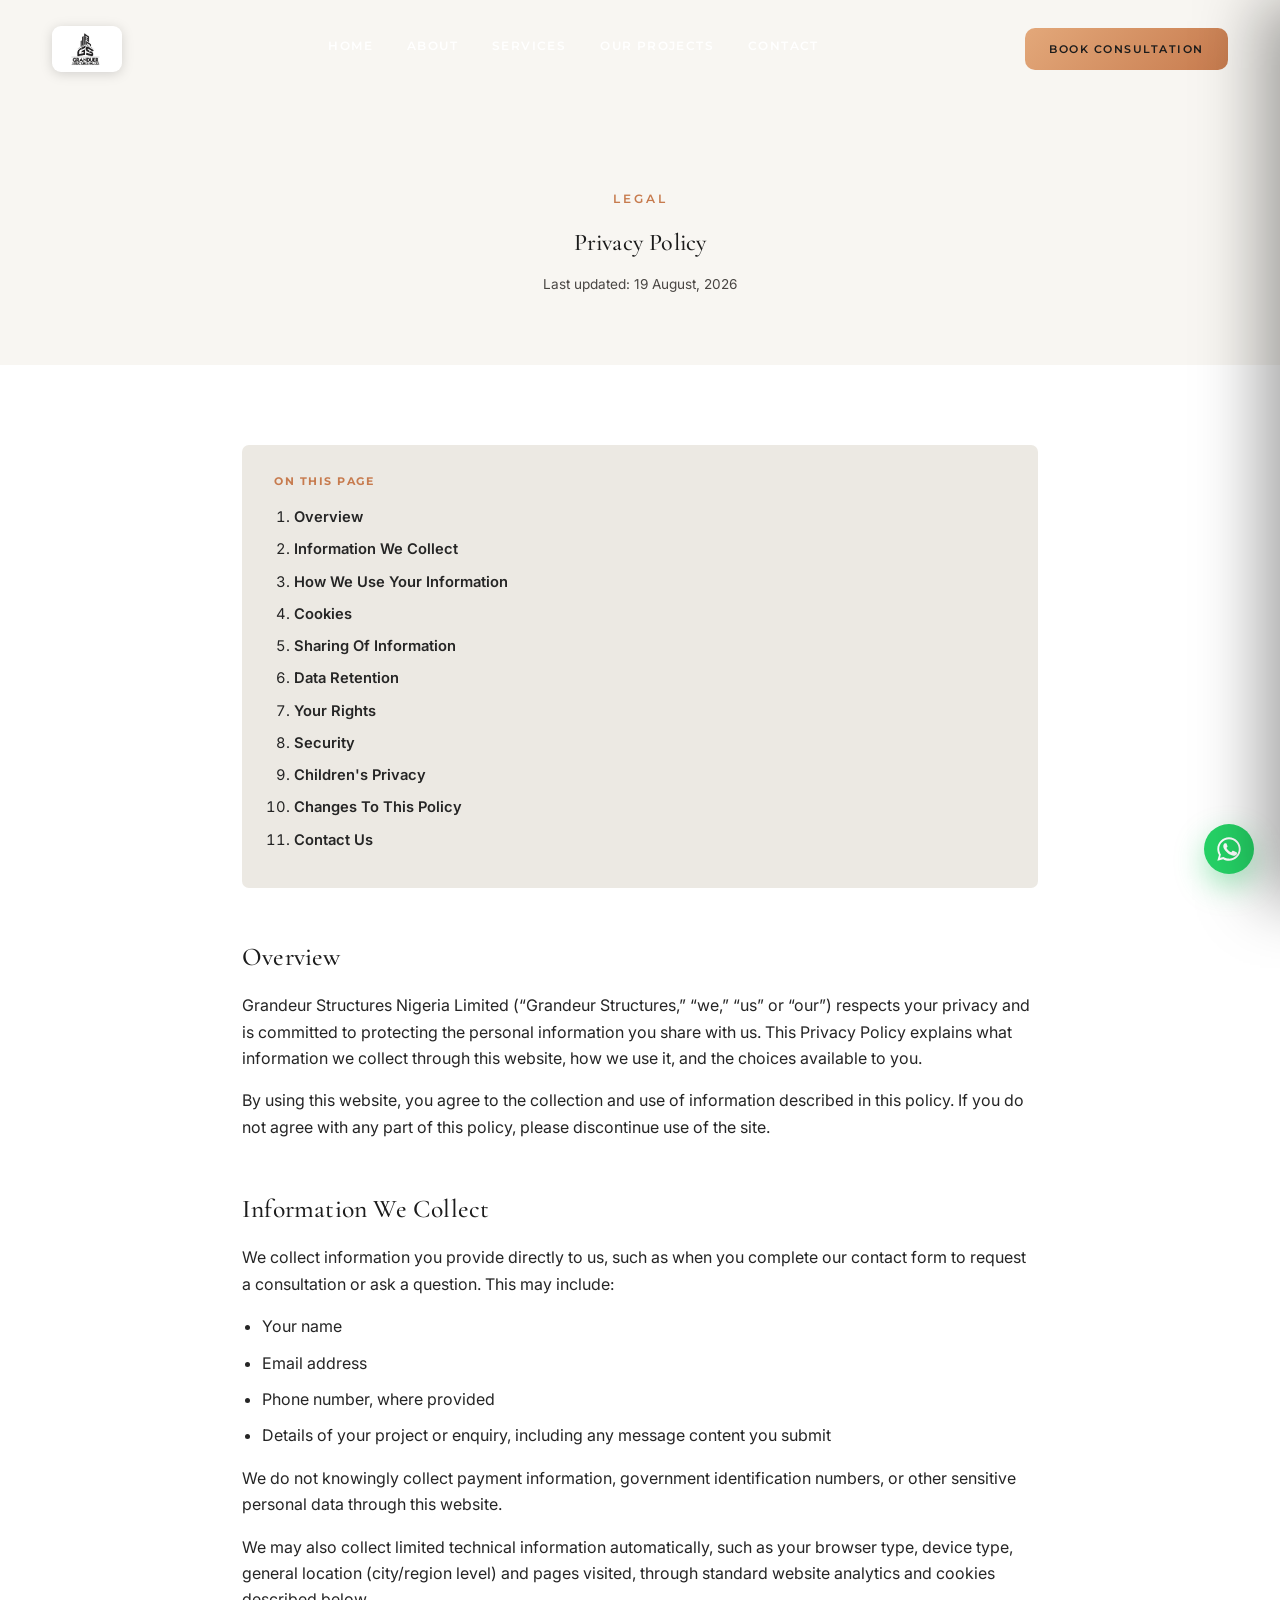
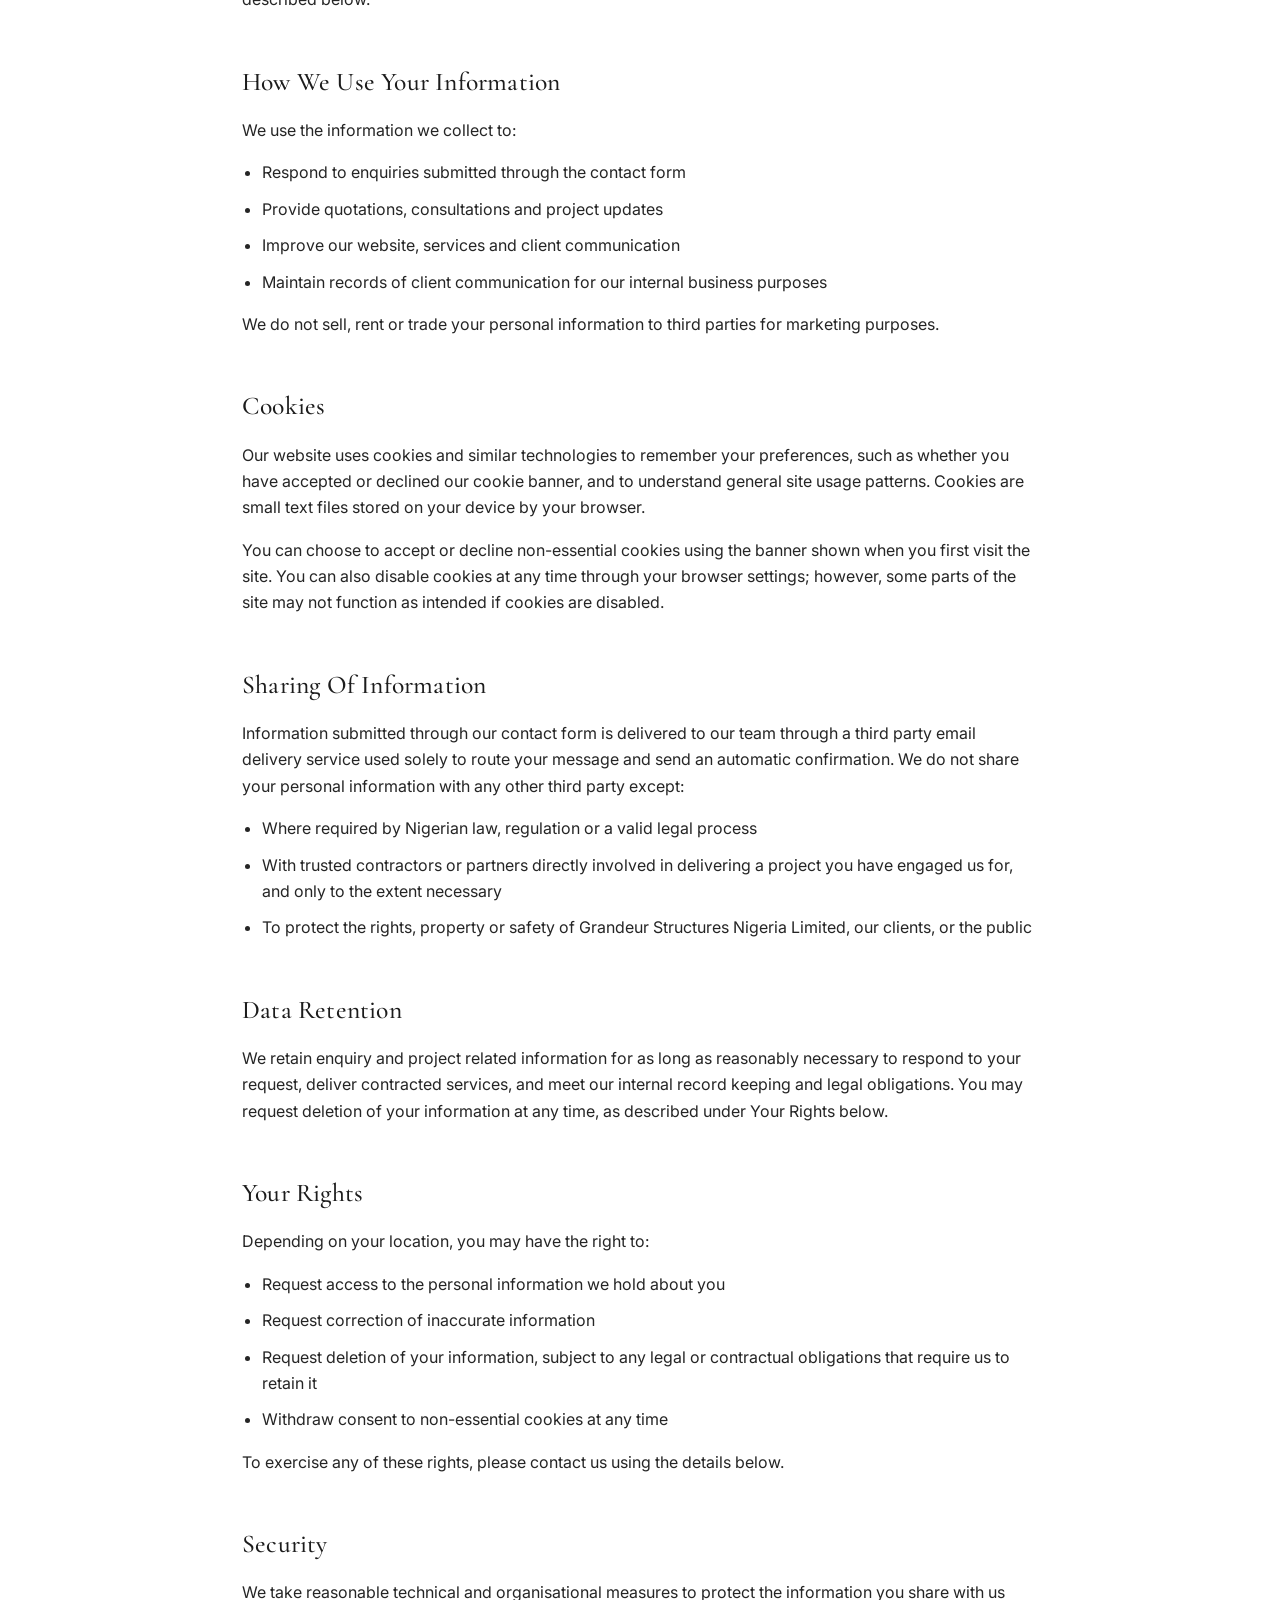
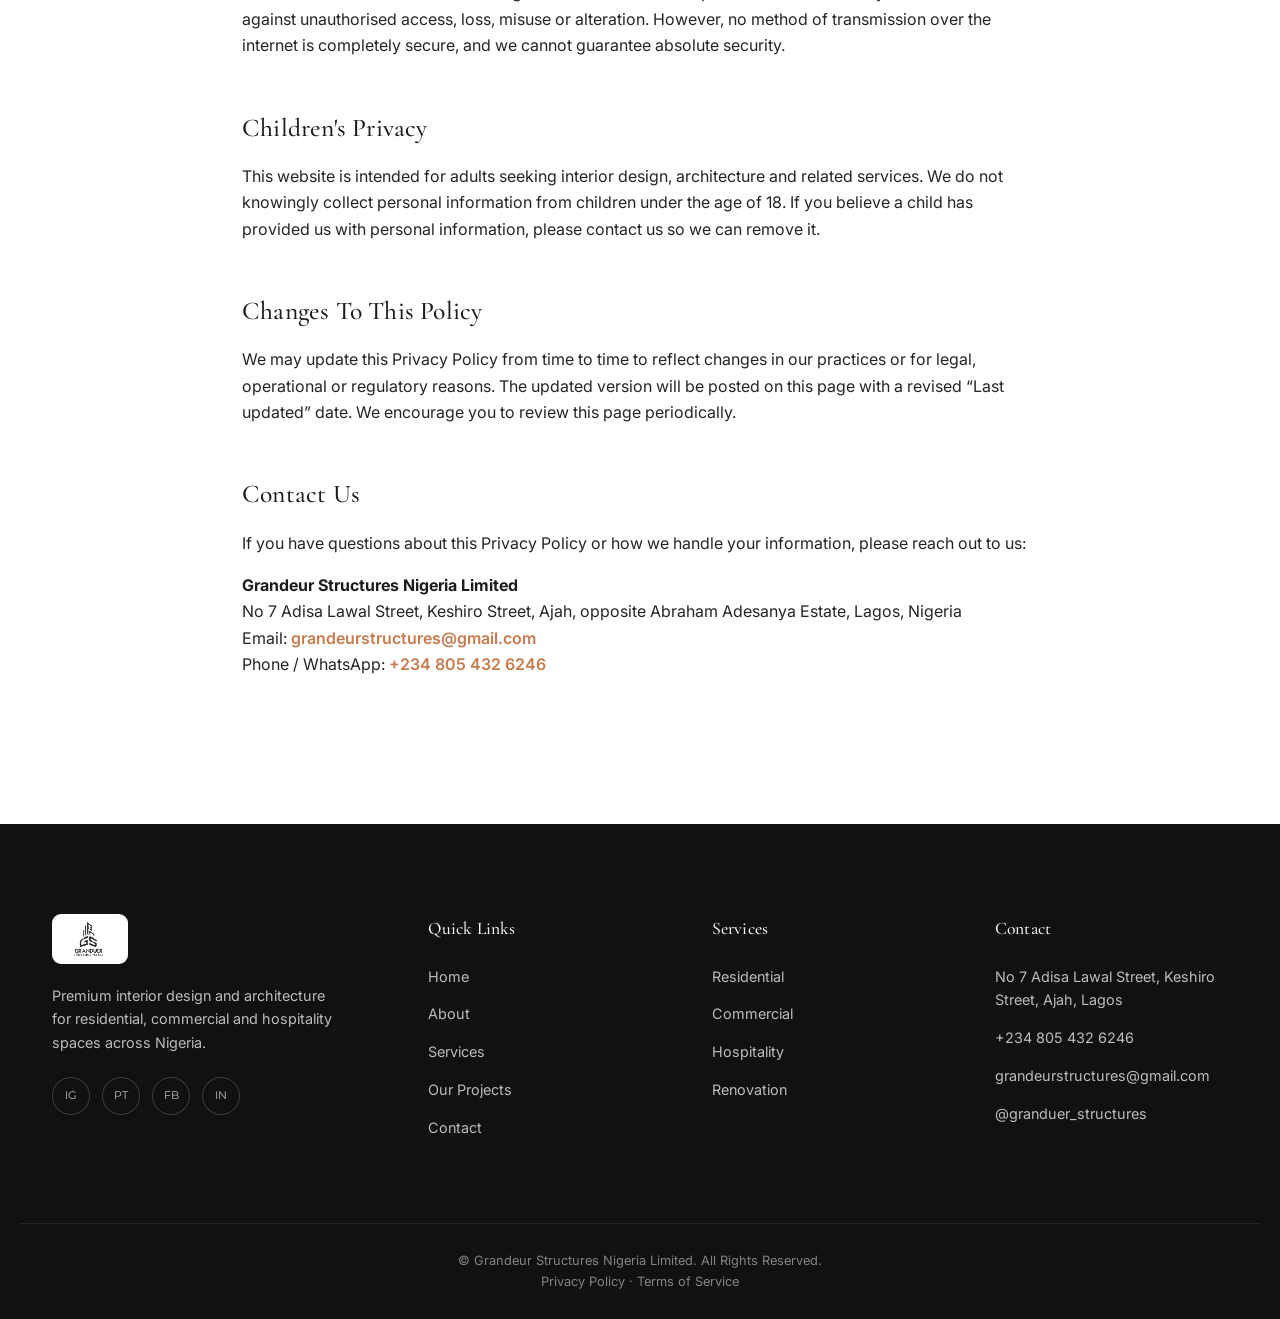
<file: policy.html>
<!DOCTYPE html>
<html lang="en">
<head>
<meta charset="utf-8">
<meta name="viewport" content="width=device-width,initial-scale=1">
<title>Privacy Policy, Grandeur Structures Nigeria Limited</title>
<meta name="description" content="Privacy Policy for Grandeur Structures Nigeria Limited; how we collect, use and protect information submitted through our website.">
<meta name="theme-color" content="#1C1C1C">
<link rel="icon" type="image/png" href="assets/images/logo-mark.png">

<link rel="preconnect" href="https://fonts.googleapis.com">
<link rel="preconnect" href="https://fonts.gstatic.com" crossorigin>
<link href="https://fonts.googleapis.com/css2?family=Cormorant+Garamond:ital,wght@0,400;0,500&family=Inter:wght@300;400;500;600&family=Montserrat:wght@500;600;700&display=swap" rel="stylesheet">
<link rel="stylesheet" href="styles.css">
</head>
<body>

<div class="preloader" id="preloader">
  <div class="preloader-logo-text">Grandeur</div>
  <div class="preloader-bar"><span></span></div>
</div>

<header class="navbar" id="navbar">
  <div class="navbar-inner">
    <a href="index.html" class="nav-logo">
      <img src="assets/images/Newlogo.jpeg" alt="Grandeur Structures Nigeria Limited" width="140" height="44">
    </a>
    <nav class="nav-links" id="navLinks">
      <a href="index.html#home" class="nav-link">Home</a>
      <a href="index.html#about" class="nav-link">About</a>
      <a href="index.html#services" class="nav-link">Services</a>
      <a href="index.html#projects" class="nav-link">Our Projects</a>
      <a href="index.html#contact" class="nav-link">Contact</a>
    </nav>
    <div class="nav-actions">
      <a href="index.html#contact" class="btn btn-primary btn-sm">Book Consultation</a>
      <button class="hamburger" id="hamburger" aria-label="Open menu" aria-expanded="false">
        <span></span><span></span><span></span>
      </button>
    </div>
  </div>
</header>

<div class="mobile-menu" id="mobileMenu">
  <a href="index.html#home" class="mobile-link">Home</a>
  <a href="index.html#about" class="mobile-link">About</a>
  <a href="index.html#services" class="mobile-link">Services</a>
  <a href="index.html#projects" class="mobile-link">Our Projects</a>
  <a href="testimonial.html" class="mobile-link">Testimonials</a>
  <a href="index.html#contact" class="mobile-link">Contact</a>
  <a href="index.html#contact" class="btn btn-primary mobile-cta">Book Consultation</a>
</div>

<main>
  <section class="legal-hero">
    <div class="container">
      <p class="eyebrow center">Legal</p>
      <h1>Privacy Policy</h1>
      <p class="legal-updated">Last updated: 19 August, 2026</p>
    </div>
  </section>

  <section class="legal-content">
    <div class="container">
      <div class="legal-toc">
        <p>On This Page</p>
        <ol>
          <li><a href="#overview">Overview</a></li>
          <li><a href="#information-we-collect">Information We Collect</a></li>
          <li><a href="#how-we-use">How We Use Your Information</a></li>
          <li><a href="#cookies">Cookies</a></li>
          <li><a href="#sharing">Sharing Of Information</a></li>
          <li><a href="#data-retention">Data Retention</a></li>
          <li><a href="#your-rights">Your Rights</a></li>
          <li><a href="#security">Security</a></li>
          <li><a href="#childrens">Children's Privacy</a></li>
          <li><a href="#changes">Changes To This Policy</a></li>
          <li><a href="#contact-us">Contact Us</a></li>
        </ol>
      </div>

      <h2 id="overview">Overview</h2>
      <p>Grandeur Structures Nigeria Limited (&ldquo;Grandeur Structures,&rdquo; &ldquo;we,&rdquo; &ldquo;us&rdquo; or &ldquo;our&rdquo;) respects your privacy and is committed to protecting the personal information you share with us. This Privacy Policy explains what information we collect through this website, how we use it, and the choices available to you.</p>
      <p>By using this website, you agree to the collection and use of information described in this policy. If you do not agree with any part of this policy, please discontinue use of the site.</p>

      <h2 id="information-we-collect">Information We Collect</h2>
      <p>We collect information you provide directly to us, such as when you complete our contact form to request a consultation or ask a question. This may include:</p>
      <ul>
        <li>Your name</li>
        <li>Email address</li>
        <li>Phone number, where provided</li>
        <li>Details of your project or enquiry, including any message content you submit</li>
      </ul>
      <p>We do not knowingly collect payment information, government identification numbers, or other sensitive personal data through this website.</p>
      <p>We may also collect limited technical information automatically, such as your browser type, device type, general location (city/region level) and pages visited, through standard website analytics and cookies described below.</p>

      <h2 id="how-we-use">How We Use Your Information</h2>
      <p>We use the information we collect to:</p>
      <ul>
        <li>Respond to enquiries submitted through the contact form</li>
        <li>Provide quotations, consultations and project updates</li>
        <li>Improve our website, services and client communication</li>
        <li>Maintain records of client communication for our internal business purposes</li>
      </ul>
      <p>We do not sell, rent or trade your personal information to third parties for marketing purposes.</p>

      <h2 id="cookies">Cookies</h2>
      <p>Our website uses cookies and similar technologies to remember your preferences, such as whether you have accepted or declined our cookie banner, and to understand general site usage patterns. Cookies are small text files stored on your device by your browser.</p>
      <p>You can choose to accept or decline non-essential cookies using the banner shown when you first visit the site. You can also disable cookies at any time through your browser settings; however, some parts of the site may not function as intended if cookies are disabled.</p>

      <h2 id="sharing">Sharing Of Information</h2>
      <p>Information submitted through our contact form is delivered to our team through a third party email delivery service used solely to route your message and send an automatic confirmation. We do not share your personal information with any other third party except:</p>
      <ul>
        <li>Where required by Nigerian law, regulation or a valid legal process</li>
        <li>With trusted contractors or partners directly involved in delivering a project you have engaged us for, and only to the extent necessary</li>
        <li>To protect the rights, property or safety of Grandeur Structures Nigeria Limited, our clients, or the public</li>
      </ul>

      <h2 id="data-retention">Data Retention</h2>
      <p>We retain enquiry and project related information for as long as reasonably necessary to respond to your request, deliver contracted services, and meet our internal record keeping and legal obligations. You may request deletion of your information at any time, as described under Your Rights below.</p>

      <h2 id="your-rights">Your Rights</h2>
      <p>Depending on your location, you may have the right to:</p>
      <ul>
        <li>Request access to the personal information we hold about you</li>
        <li>Request correction of inaccurate information</li>
        <li>Request deletion of your information, subject to any legal or contractual obligations that require us to retain it</li>
        <li>Withdraw consent to non-essential cookies at any time</li>
      </ul>
      <p>To exercise any of these rights, please contact us using the details below.</p>

      <h2 id="security">Security</h2>
      <p>We take reasonable technical and organisational measures to protect the information you share with us against unauthorised access, loss, misuse or alteration. However, no method of transmission over the internet is completely secure, and we cannot guarantee absolute security.</p>

      <h2 id="childrens">Children's Privacy</h2>
      <p>This website is intended for adults seeking interior design, architecture and related services. We do not knowingly collect personal information from children under the age of 18. If you believe a child has provided us with personal information, please contact us so we can remove it.</p>

      <h2 id="changes">Changes To This Policy</h2>
      <p>We may update this Privacy Policy from time to time to reflect changes in our practices or for legal, operational or regulatory reasons. The updated version will be posted on this page with a revised &ldquo;Last updated&rdquo; date. We encourage you to review this page periodically.</p>

      <h2 id="contact-us">Contact Us</h2>
      <p>If you have questions about this Privacy Policy or how we handle your information, please reach out to us:</p>
      <p><strong>Grandeur Structures Nigeria Limited</strong><br>
      No 7 Adisa Lawal Street, Keshiro Street, Ajah, opposite Abraham Adesanya Estate, Lagos, Nigeria<br>
      Email: <a href="mailto:grandeurstructures@gmail.com">grandeurstructures@gmail.com</a><br>
      Phone / WhatsApp: <a href="tel:+2348054326246">+234 805 432 6246</a></p>
    </div>
  </section>
</main>

<footer class="footer">
  <div class="container footer-grid">
    <div class="footer-brand">
      <img src="assets/images/Newlogo.jpeg" alt="Grandeur Structures Nigeria Limited" class="footer-logo" loading="lazy" decoding="async">
      <p>Premium interior design and architecture for residential, commercial and hospitality spaces across Nigeria.</p>
      <div class="footer-socials">
        <a href="https://instagram.com/granduer_structures" target="_blank" rel="noopener" aria-label="Instagram">IG</a>
        <a href="#" aria-label="Pinterest">PT</a>
        <a href="#" aria-label="Facebook">FB</a>
        <a href="#" aria-label="LinkedIn">IN</a>
      </div>
    </div>

    <div class="footer-links">
      <h4>Quick Links</h4>
      <a href="index.html">Home</a>
      <a href="index.html#about">About</a>
      <a href="index.html#services">Services</a>
      <a href="index.html#projects">Our Projects</a>
      <a href="index.html#contact">Contact</a>
    </div>

    <div class="footer-links">
      <h4>Services</h4>
      <a href="index.html#services">Residential</a>
      <a href="index.html#services">Commercial</a>
      <a href="index.html#services">Hospitality</a>
      <a href="index.html#services">Renovation</a>
    </div>

    <div class="footer-contact">
      <h4>Contact</h4>
      <p>No 7 Adisa Lawal Street, Keshiro Street, Ajah, Lagos</p>
      <p>+234 805 432 6246</p>
      <p>grandeurstructures@gmail.com</p>
      <p>@granduer_structures</p>
    </div>
  </div>

  <div class="footer-bottom footer-bottom-legal">
    <p>&copy; <span id="year"></span> Grandeur Structures Nigeria Limited. All Rights Reserved.</p>
    <p class="footer-legal-links"><a href="policy.html">Privacy Policy</a> <span aria-hidden="true">·</span> <a href="terms.html">Terms of Service</a></p>
  </div>
</footer>

<a href="https://wa.me/2348054326246" target="_blank" rel="noopener" class="float-whatsapp" aria-label="Chat on WhatsApp">
  <svg viewBox="0 0 24 24" width="28" height="28" fill="currentColor"><path d="M17.5 14.4c-.3-.1-1.6-.8-1.9-.9-.3-.1-.4-.1-.6.1-.2.3-.7.9-.8 1-.2.2-.3.2-.5.1-.3-.1-1.2-.4-2.2-1.4-.8-.7-1.4-1.6-1.5-1.9-.2-.3 0-.4.1-.6.1-.1.3-.3.4-.5.1-.1.2-.3.2-.4.1-.2 0-.3 0-.5-.1-.1-.6-1.5-.8-2-.2-.5-.4-.4-.6-.4h-.5c-.2 0-.5.1-.7.3-.3.3-1 1-1 2.4s1 2.8 1.2 3c.1.2 2 3.1 5 4.3.7.3 1.2.5 1.7.6.7.2 1.3.2 1.8.1.6-.1 1.6-.7 1.9-1.3.2-.6.2-1.1.2-1.3-.1-.1-.3-.2-.6-.3z"/><path d="M12 2C6.5 2 2 6.5 2 12c0 1.9.5 3.6 1.4 5.1L2 22l5-1.3C8.4 21.6 10.2 22 12 22c5.5 0 10-4.5 10-10S17.5 2 12 2zm0 18.2c-1.6 0-3.1-.4-4.4-1.2l-.3-.2-3 .8.8-2.9-.2-.3C4.1 15 3.6 13.5 3.6 12c0-4.6 3.8-8.4 8.4-8.4s8.4 3.8 8.4 8.4-3.8 8.4-8.4 8.4z"/></svg>
</a>

<div class="cookie-banner" id="cookieBanner" role="region" aria-label="Cookie consent">
  <div class="cookie-inner">
    <p>This site uses cookies to remember your preferences and understand how visitors use it. Read our <a href="policy.html">Privacy Policy</a> to learn more.</p>
    <div class="cookie-actions">
      <button type="button" class="btn btn-outline btn-sm" id="cookieDecline">Decline</button>
      <button type="button" class="btn btn-primary btn-sm" id="cookieAccept">Accept</button>
    </div>
  </div>
</div>

<script src="main.js" defer></script>
</body>
</html>
</file>
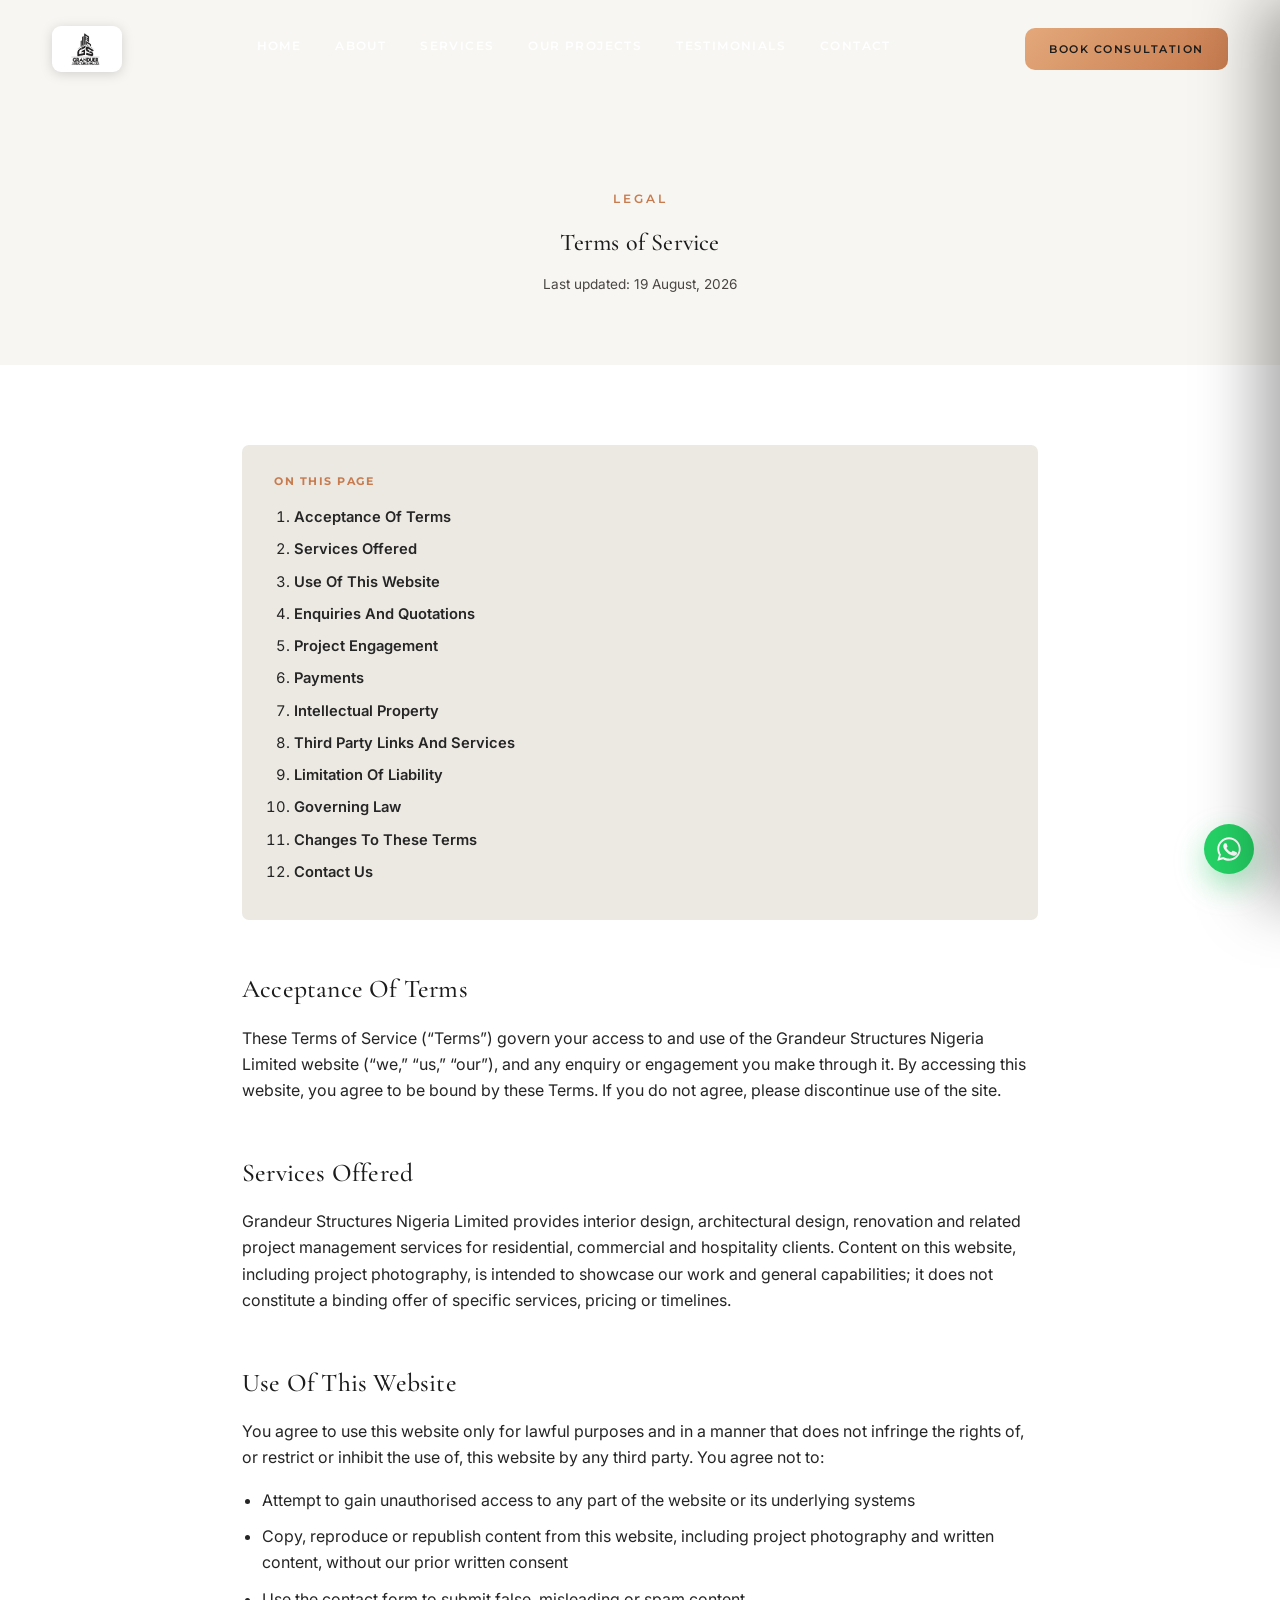
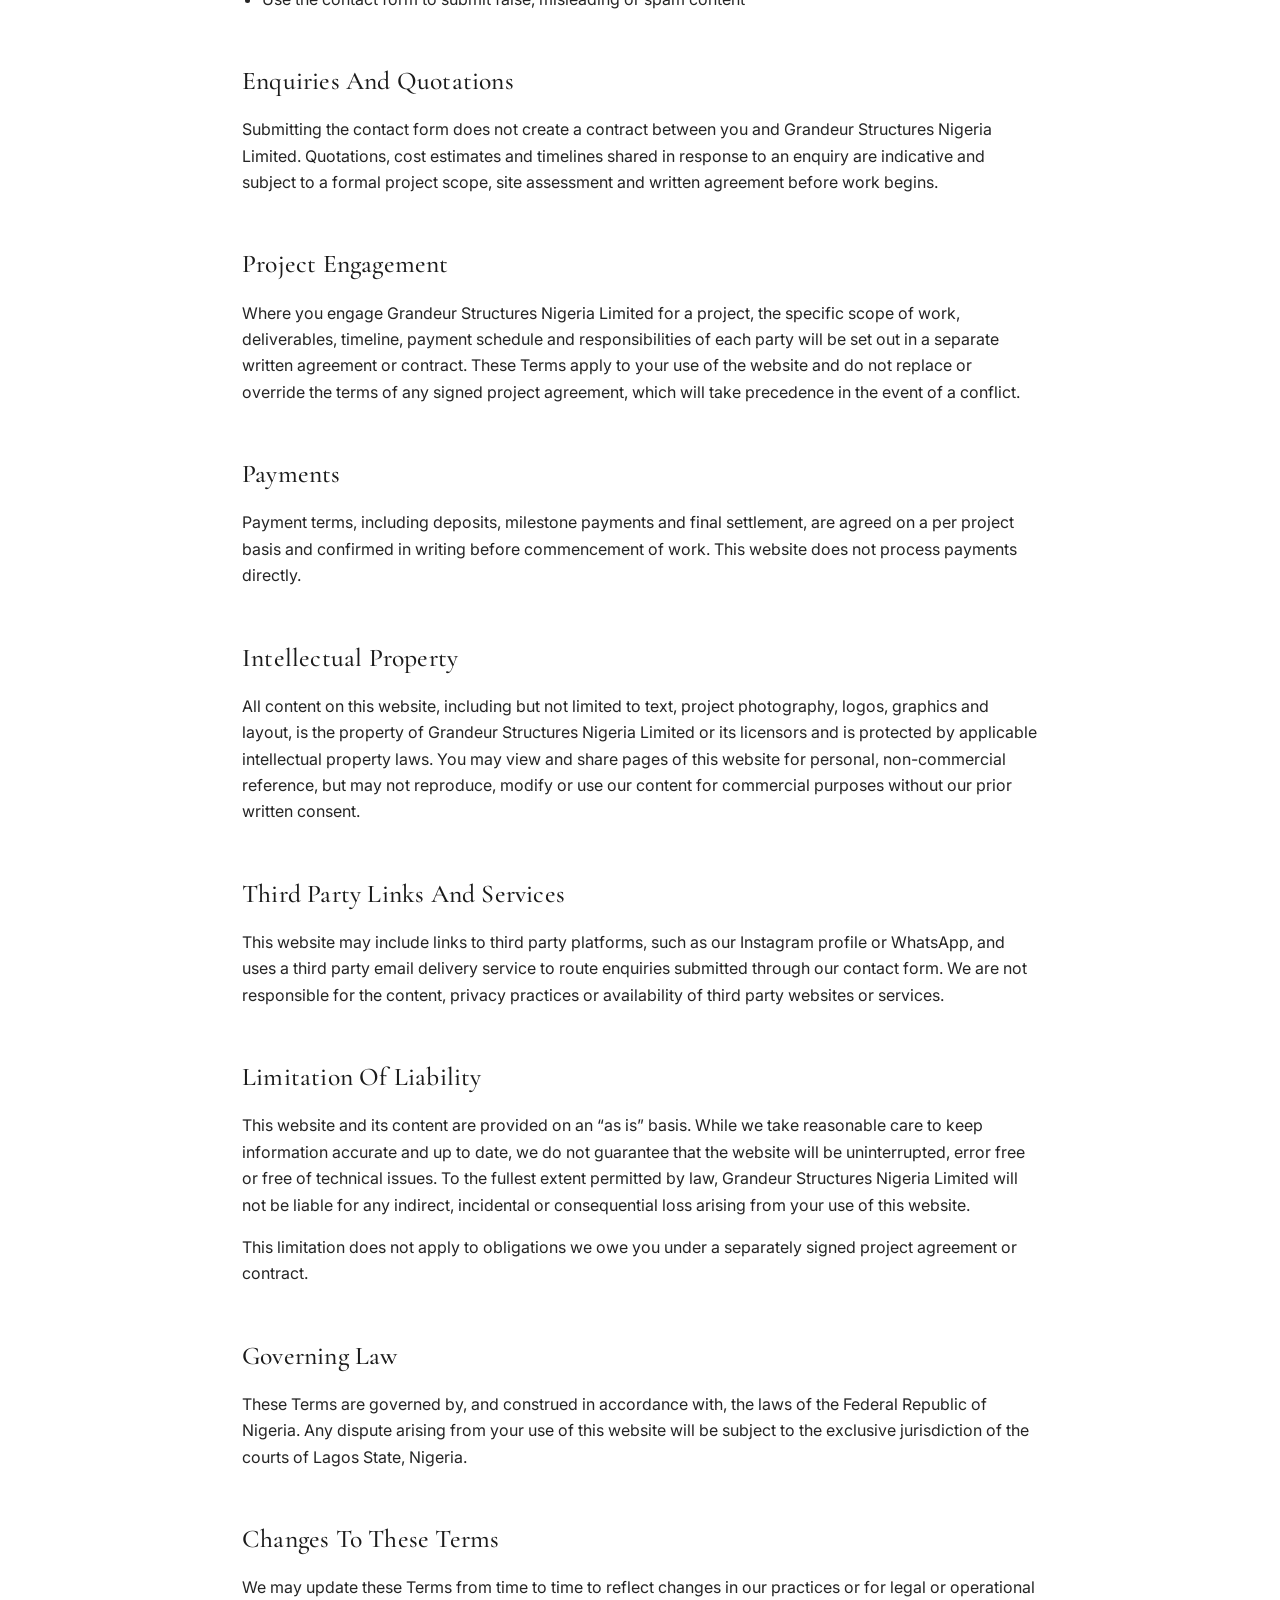
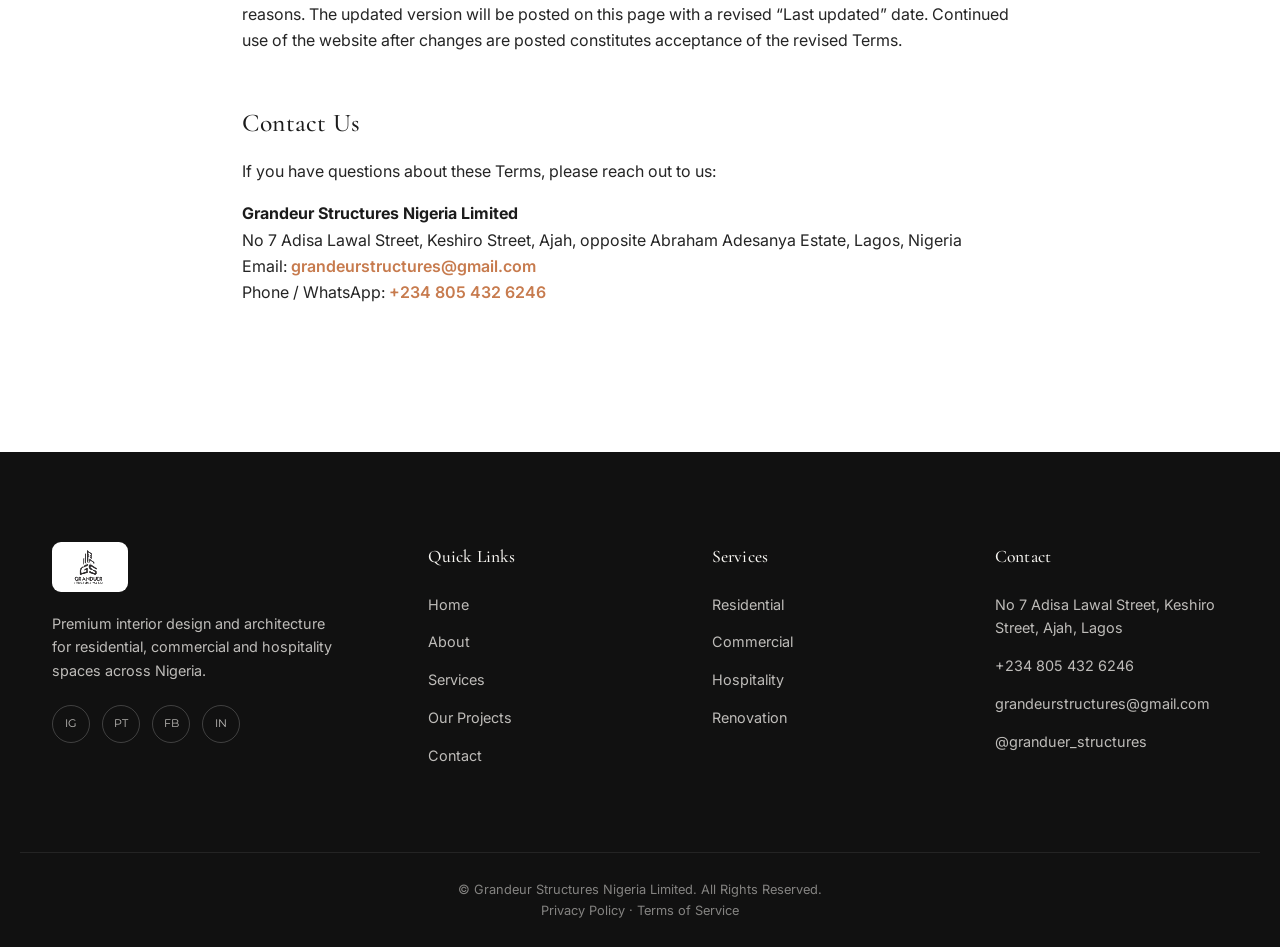
<file: terms.html>
<!DOCTYPE html>
<html lang="en">
<head>
<meta charset="utf-8">
<meta name="viewport" content="width=device-width,initial-scale=1">
<title>Terms of Service, Grandeur Structures Nigeria Limited</title>
<meta name="description" content="Terms of Service for Grandeur Structures Nigeria Limited; the terms that govern your use of our website and engagement of our design services.">
<meta name="theme-color" content="#1C1C1C">
<link rel="icon" type="image/png" href="assets/images/logo-mark.png">

<link rel="preconnect" href="https://fonts.googleapis.com">
<link rel="preconnect" href="https://fonts.gstatic.com" crossorigin>
<link href="https://fonts.googleapis.com/css2?family=Cormorant+Garamond:ital,wght@0,400;0,500&family=Inter:wght@300;400;500;600&family=Montserrat:wght@500;600;700&display=swap" rel="stylesheet">
<link rel="stylesheet" href="styles.css">
</head>
<body>

<div class="preloader" id="preloader">
  <div class="preloader-logo-text">Grandeur</div>
  <div class="preloader-bar"><span></span></div>
</div>

<header class="navbar" id="navbar">
  <div class="navbar-inner">
    <a href="index.html" class="nav-logo">
      <img src="assets/images/Newlogo.jpeg" alt="Grandeur Structures Nigeria Limited" width="140" height="44">
    </a>
    <nav class="nav-links" id="navLinks">
      <a href="index.html#home" class="nav-link">Home</a>
      <a href="index.html#about" class="nav-link">About</a>
      <a href="index.html#services" class="nav-link">Services</a>
      <a href="index.html#projects" class="nav-link">Our Projects</a>
      <a href="testimonial.html" class="nav-link">Testimonials</a>
      <a href="index.html#contact" class="nav-link">Contact</a>
    </nav>
    <div class="nav-actions">
      <a href="index.html#contact" class="btn btn-primary btn-sm">Book Consultation</a>
      <button class="hamburger" id="hamburger" aria-label="Open menu" aria-expanded="false">
        <span></span><span></span><span></span>
      </button>
    </div>
  </div>
</header>

<div class="mobile-menu" id="mobileMenu">
  <a href="index.html#home" class="mobile-link">Home</a>
  <a href="index.html#about" class="mobile-link">About</a>
  <a href="index.html#services" class="mobile-link">Services</a>
  <a href="index.html#projects" class="mobile-link">Our Projects</a>
  <a href="testimonial.html" class="mobile-link">Testimonials</a>
  <a href="index.html#contact" class="mobile-link">Contact</a>
  <a href="index.html#contact" class="btn btn-primary mobile-cta">Book Consultation</a>
</div>

<main>
  <section class="legal-hero">
    <div class="container">
      <p class="eyebrow center">Legal</p>
      <h1>Terms of Service</h1>
      <p class="legal-updated">Last updated: 19 August, 2026</p>
    </div>
  </section>

  <section class="legal-content">
    <div class="container">
      <div class="legal-toc">
        <p>On This Page</p>
        <ol>
          <li><a href="#acceptance">Acceptance Of Terms</a></li>
          <li><a href="#services-offered">Services Offered</a></li>
          <li><a href="#website-use">Use Of This Website</a></li>
          <li><a href="#enquiries-quotes">Enquiries And Quotations</a></li>
          <li><a href="#engagement">Project Engagement</a></li>
          <li><a href="#payments">Payments</a></li>
          <li><a href="#intellectual-property">Intellectual Property</a></li>
          <li><a href="#third-party">Third Party Links And Services</a></li>
          <li><a href="#liability">Limitation Of Liability</a></li>
          <li><a href="#governing-law">Governing Law</a></li>
          <li><a href="#changes-terms">Changes To These Terms</a></li>
          <li><a href="#contact-us-terms">Contact Us</a></li>
        </ol>
      </div>

      <h2 id="acceptance">Acceptance Of Terms</h2>
      <p>These Terms of Service (&ldquo;Terms&rdquo;) govern your access to and use of the Grandeur Structures Nigeria Limited website (&ldquo;we,&rdquo; &ldquo;us,&rdquo; &ldquo;our&rdquo;), and any enquiry or engagement you make through it. By accessing this website, you agree to be bound by these Terms. If you do not agree, please discontinue use of the site.</p>

      <h2 id="services-offered">Services Offered</h2>
      <p>Grandeur Structures Nigeria Limited provides interior design, architectural design, renovation and related project management services for residential, commercial and hospitality clients. Content on this website, including project photography, is intended to showcase our work and general capabilities; it does not constitute a binding offer of specific services, pricing or timelines.</p>

      <h2 id="website-use">Use Of This Website</h2>
      <p>You agree to use this website only for lawful purposes and in a manner that does not infringe the rights of, or restrict or inhibit the use of, this website by any third party. You agree not to:</p>
      <ul>
        <li>Attempt to gain unauthorised access to any part of the website or its underlying systems</li>
        <li>Copy, reproduce or republish content from this website, including project photography and written content, without our prior written consent</li>
        <li>Use the contact form to submit false, misleading or spam content</li>
      </ul>

      <h2 id="enquiries-quotes">Enquiries And Quotations</h2>
      <p>Submitting the contact form does not create a contract between you and Grandeur Structures Nigeria Limited. Quotations, cost estimates and timelines shared in response to an enquiry are indicative and subject to a formal project scope, site assessment and written agreement before work begins.</p>

      <h2 id="engagement">Project Engagement</h2>
      <p>Where you engage Grandeur Structures Nigeria Limited for a project, the specific scope of work, deliverables, timeline, payment schedule and responsibilities of each party will be set out in a separate written agreement or contract. These Terms apply to your use of the website and do not replace or override the terms of any signed project agreement, which will take precedence in the event of a conflict.</p>

      <h2 id="payments">Payments</h2>
      <p>Payment terms, including deposits, milestone payments and final settlement, are agreed on a per project basis and confirmed in writing before commencement of work. This website does not process payments directly.</p>

      <h2 id="intellectual-property">Intellectual Property</h2>
      <p>All content on this website, including but not limited to text, project photography, logos, graphics and layout, is the property of Grandeur Structures Nigeria Limited or its licensors and is protected by applicable intellectual property laws. You may view and share pages of this website for personal, non-commercial reference, but may not reproduce, modify or use our content for commercial purposes without our prior written consent.</p>

      <h2 id="third-party">Third Party Links And Services</h2>
      <p>This website may include links to third party platforms, such as our Instagram profile or WhatsApp, and uses a third party email delivery service to route enquiries submitted through our contact form. We are not responsible for the content, privacy practices or availability of third party websites or services.</p>

      <h2 id="liability">Limitation Of Liability</h2>
      <p>This website and its content are provided on an &ldquo;as is&rdquo; basis. While we take reasonable care to keep information accurate and up to date, we do not guarantee that the website will be uninterrupted, error free or free of technical issues. To the fullest extent permitted by law, Grandeur Structures Nigeria Limited will not be liable for any indirect, incidental or consequential loss arising from your use of this website.</p>
      <p>This limitation does not apply to obligations we owe you under a separately signed project agreement or contract.</p>

      <h2 id="governing-law">Governing Law</h2>
      <p>These Terms are governed by, and construed in accordance with, the laws of the Federal Republic of Nigeria. Any dispute arising from your use of this website will be subject to the exclusive jurisdiction of the courts of Lagos State, Nigeria.</p>

      <h2 id="changes-terms">Changes To These Terms</h2>
      <p>We may update these Terms from time to time to reflect changes in our practices or for legal or operational reasons. The updated version will be posted on this page with a revised &ldquo;Last updated&rdquo; date. Continued use of the website after changes are posted constitutes acceptance of the revised Terms.</p>

      <h2 id="contact-us-terms">Contact Us</h2>
      <p>If you have questions about these Terms, please reach out to us:</p>
      <p><strong>Grandeur Structures Nigeria Limited</strong><br>
      No 7 Adisa Lawal Street, Keshiro Street, Ajah, opposite Abraham Adesanya Estate, Lagos, Nigeria<br>
      Email: <a href="mailto:grandeurstructures@gmail.com">grandeurstructures@gmail.com</a><br>
      Phone / WhatsApp: <a href="tel:+2348054326246">+234 805 432 6246</a></p>
    </div>
  </section>
</main>

<footer class="footer">
  <div class="container footer-grid">
    <div class="footer-brand">
      <img src="assets/images/Newlogo.jpeg" alt="Grandeur Structures Nigeria Limited" class="footer-logo" loading="lazy" decoding="async">
      <p>Premium interior design and architecture for residential, commercial and hospitality spaces across Nigeria.</p>
      <div class="footer-socials">
        <a href="https://instagram.com/granduer_structures" target="_blank" rel="noopener" aria-label="Instagram">IG</a>
        <a href="#" aria-label="Pinterest">PT</a>
        <a href="#" aria-label="Facebook">FB</a>
        <a href="#" aria-label="LinkedIn">IN</a>
      </div>
    </div>

    <div class="footer-links">
      <h4>Quick Links</h4>
      <a href="index.html">Home</a>
      <a href="index.html#about">About</a>
      <a href="index.html#services">Services</a>
      <a href="index.html#projects">Our Projects</a>
      <a href="index.html#contact">Contact</a>
    </div>

    <div class="footer-links">
      <h4>Services</h4>
      <a href="index.html#services">Residential</a>
      <a href="index.html#services">Commercial</a>
      <a href="index.html#services">Hospitality</a>
      <a href="index.html#services">Renovation</a>
    </div>

    <div class="footer-contact">
      <h4>Contact</h4>
      <p>No 7 Adisa Lawal Street, Keshiro Street, Ajah, Lagos</p>
      <p>+234 805 432 6246</p>
      <p>grandeurstructures@gmail.com</p>
      <p>@granduer_structures</p>
    </div>
  </div>

  <div class="footer-bottom footer-bottom-legal">
    <p>&copy; <span id="year"></span> Grandeur Structures Nigeria Limited. All Rights Reserved.</p>
    <p class="footer-legal-links"><a href="policy.html">Privacy Policy</a> <span aria-hidden="true">·</span> <a href="terms.html">Terms of Service</a></p>
  </div>
</footer>

<a href="https://wa.me/2348054326246" target="_blank" rel="noopener" class="float-whatsapp" aria-label="Chat on WhatsApp">
  <svg viewBox="0 0 24 24" width="28" height="28" fill="currentColor"><path d="M17.5 14.4c-.3-.1-1.6-.8-1.9-.9-.3-.1-.4-.1-.6.1-.2.3-.7.9-.8 1-.2.2-.3.2-.5.1-.3-.1-1.2-.4-2.2-1.4-.8-.7-1.4-1.6-1.5-1.9-.2-.3 0-.4.1-.6.1-.1.3-.3.4-.5.1-.1.2-.3.2-.4.1-.2 0-.3 0-.5-.1-.1-.6-1.5-.8-2-.2-.5-.4-.4-.6-.4h-.5c-.2 0-.5.1-.7.3-.3.3-1 1-1 2.4s1 2.8 1.2 3c.1.2 2 3.1 5 4.3.7.3 1.2.5 1.7.6.7.2 1.3.2 1.8.1.6-.1 1.6-.7 1.9-1.3.2-.6.2-1.1.2-1.3-.1-.1-.3-.2-.6-.3z"/><path d="M12 2C6.5 2 2 6.5 2 12c0 1.9.5 3.6 1.4 5.1L2 22l5-1.3C8.4 21.6 10.2 22 12 22c5.5 0 10-4.5 10-10S17.5 2 12 2zm0 18.2c-1.6 0-3.1-.4-4.4-1.2l-.3-.2-3 .8.8-2.9-.2-.3C4.1 15 3.6 13.5 3.6 12c0-4.6 3.8-8.4 8.4-8.4s8.4 3.8 8.4 8.4-3.8 8.4-8.4 8.4z"/></svg>
</a>

<div class="cookie-banner" id="cookieBanner" role="region" aria-label="Cookie consent">
  <div class="cookie-inner">
    <p>This site uses cookies to remember your preferences and understand how visitors use it. Read our <a href="policy.html">Privacy Policy</a> to learn more.</p>
    <div class="cookie-actions">
      <button type="button" class="btn btn-outline btn-sm" id="cookieDecline">Decline</button>
      <button type="button" class="btn btn-primary btn-sm" id="cookieAccept">Accept</button>
    </div>
  </div>
</div>

<script src="main.js" defer></script>
</body>
</html>
</file>
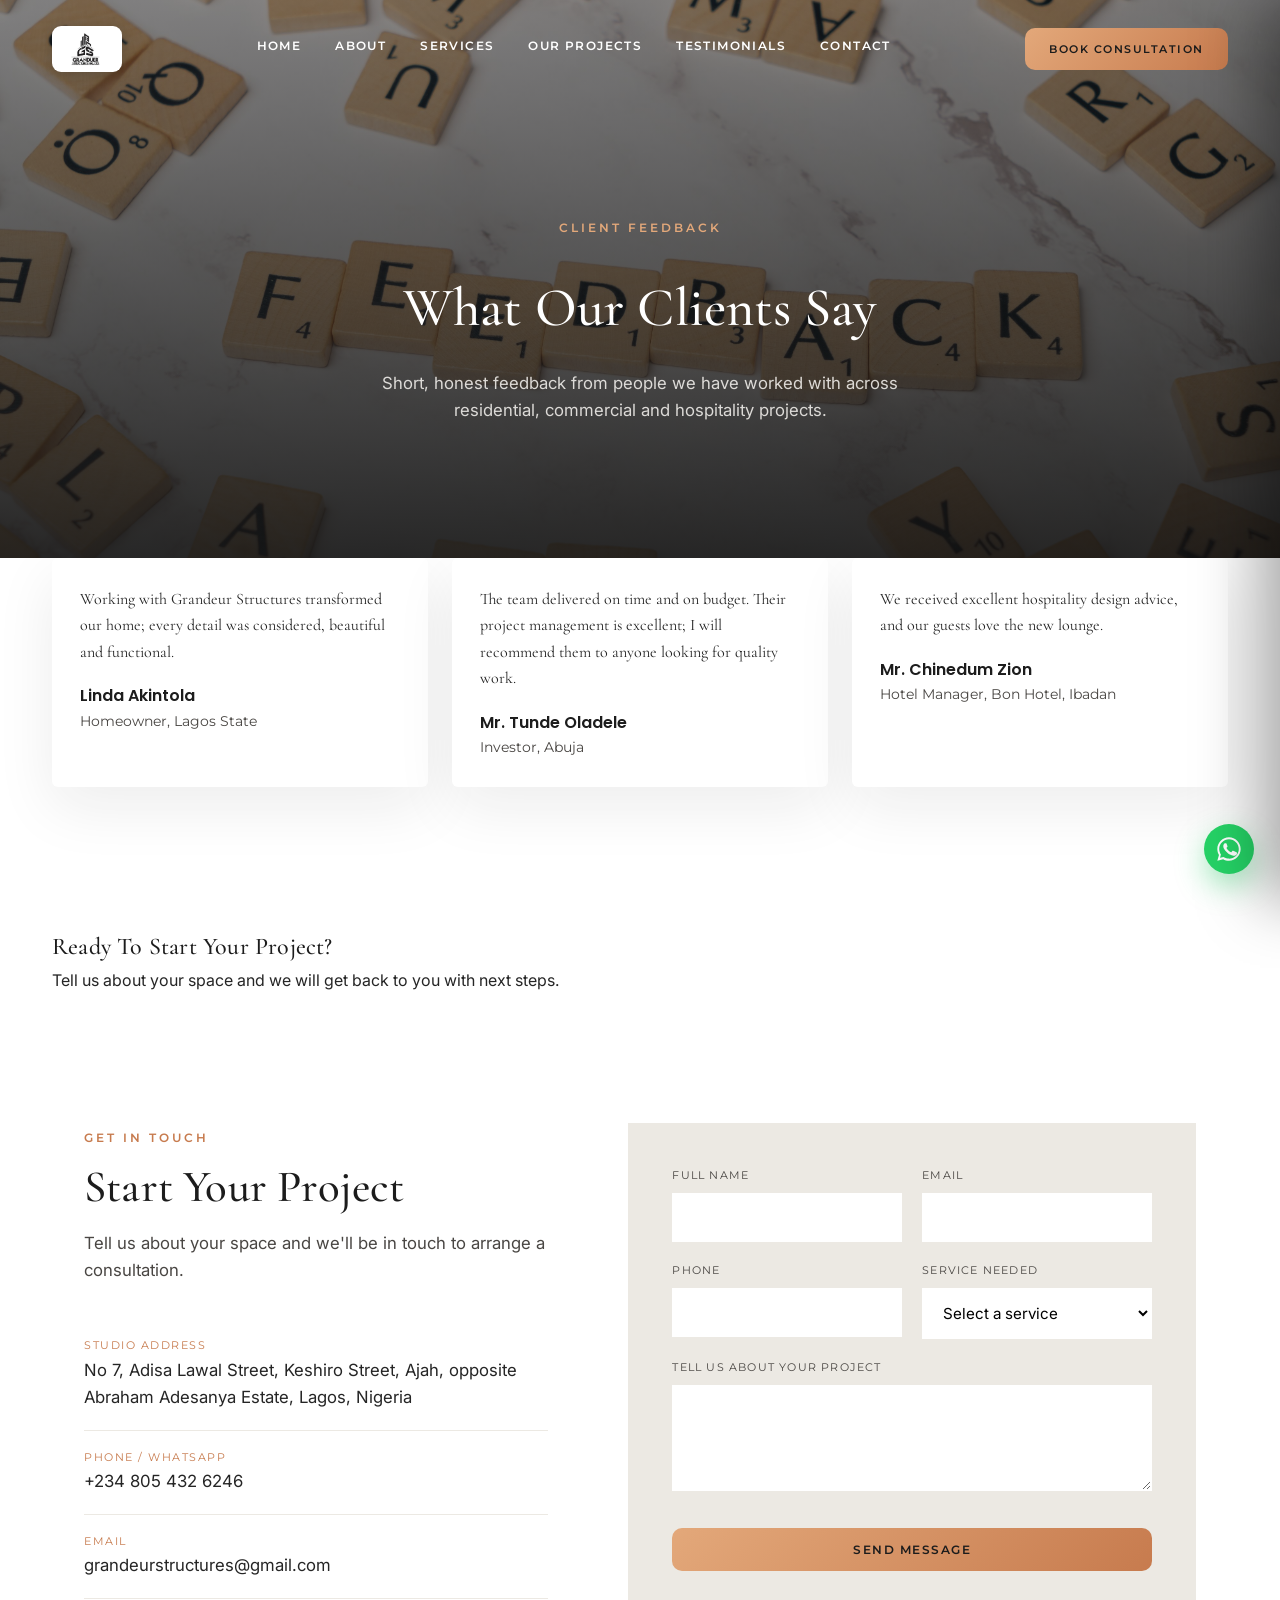
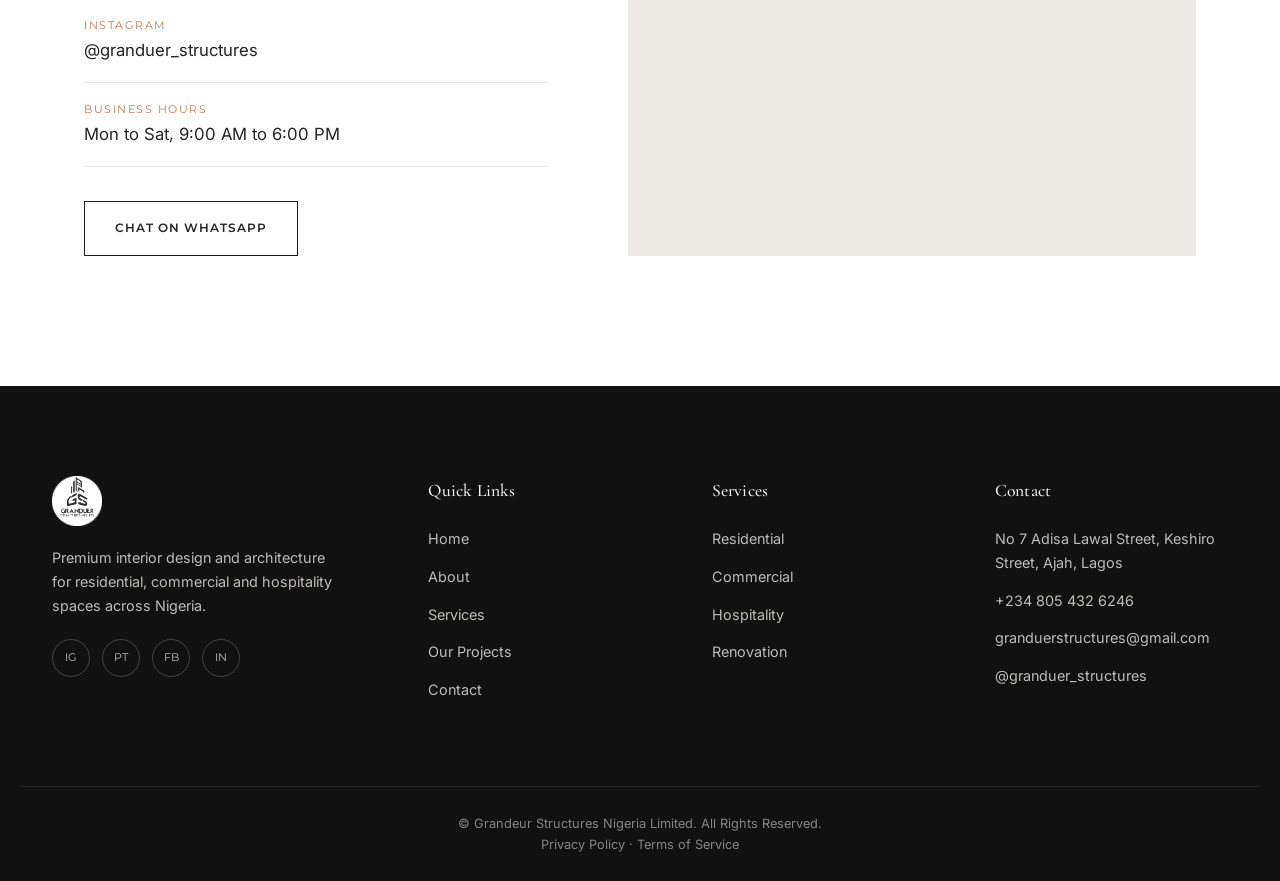
<file: testimonial.html>
<!DOCTYPE html>
<html lang="en">
<head>
<meta charset="utf-8">
<meta name="viewport" content="width=device-width,initial-scale=1">
<title>Testimonials, Grandeur Structures Nigeria Limited</title>
<meta name="description" content="Read what clients say about working with Grandeur Structures Nigeria Limited on residential, commercial and hospitality interior design projects.">
<meta name="theme-color" content="#1C1C1C">
<link rel="icon" type="image/png" href="assets/images/Logo.png">

<link rel="preconnect" href="https://fonts.googleapis.com">
<link rel="preconnect" href="https://fonts.gstatic.com" crossorigin>
<link rel="preload" as="image" href="assets/images/testimonial.png" fetchpriority="high">
<link href="https://fonts.googleapis.com/css2?family=Cormorant+Garamond:ital,wght@0,400;0,500&family=Inter:wght@300;400;500;600&family=Montserrat:wght@500;600;700&family=Poppins:wght@600&display=swap" rel="stylesheet">
<link rel="stylesheet" href="styles.css">
</head>
<body>

<!-- ============ PRELOADER ============ -->
<div class="preloader" id="preloader">
  <img src="assets/images/Logo.png" alt="Grandeur Structures" class="preloader-logo">
  <div class="preloader-bar"><span></span></div>
</div>

<header class="navbar" id="navbar">
  <div class="navbar-inner">
    <a href="index.html" class="nav-logo">
      <img src="assets/images/Newlogo.jpeg" alt="Grandeur Structures Nigeria Limited" width="140" height="44">
    </a>
    <nav class="nav-links" id="navLinks">
      <a href="index.html#home" class="nav-link">Home</a>
      <a href="index.html#about" class="nav-link">About</a>
      <a href="index.html#services" class="nav-link">Services</a>
      <a href="index.html#projects" class="nav-link">Our Projects</a>
      <a href="testimonial.html" class="nav-link">Testimonials</a>
      <a href="index.html#contact" class="nav-link">Contact</a>
    </nav>
    <div class="nav-actions">
      <a href="index.html#contact" class="btn btn-primary btn-sm">Book Consultation</a>
      <button class="hamburger" id="hamburger" aria-label="Open menu" aria-expanded="false">
        <span></span><span></span><span></span>
      </button>
    </div>
  </div>
</header>

<div class="mobile-menu-scrim" id="mobileMenuScrim"></div>
<div class="mobile-menu" id="mobileMenu">
  <button type="button" class="mobile-menu-close" id="mobileMenuClose" aria-label="Close menu">&times;</button>
  <a href="#home" class="mobile-link">Home</a>
  <a href="#services" class="mobile-link">Services</a>
  <a href="testimonial.html" class="mobile-link">Testimonials</a>
  <a href="#contact" class="mobile-link">Contact</a>
  <a href="#contact" class="btn btn-primary mobile-cta">Book Consultation</a>
</div>

<main>
  <section class="page-hero">
    <img src="assets/images/testimonial.png" alt="Feedback tiles representing client testimonials for Grandeur Structures Nigeria Limited" class="page-hero-img" fetchpriority="high" decoding="async">
    <div class="page-hero-overlay"></div>
    <div class="container page-hero-content">
      <p class="eyebrow center">Client Feedback</p>
      <h1>What Our Clients Say</h1>
      <p class="section-sub center">Short, honest feedback from people we have worked with across residential, commercial and hospitality projects.</p>
    </div>
  </section>

  <section class="testimonials" style="padding: 0 0 140px;">
    <div class="container">
      <div class="testimonials-grid" style="display:grid; grid-template-columns:repeat(auto-fit,minmax(280px,1fr)); gap:24px;">
        <div class="testimonial-card reveal">
          <p class="testimonial-quote">Working with Grandeur Structures transformed our home; every detail was considered, beautiful and functional.</p>
          <div class="testimonial-meta">
            <div class="testimonial-name">Linda Akintola</div>
            <div class="testimonial-sub text-gold-light">Homeowner, Lagos State</div>
          </div>
        </div>

        <div class="testimonial-card reveal">
          <p class="testimonial-quote">The team delivered on time and on budget. Their project management is excellent; I will recommend them to anyone looking for quality work.</p>
          <div class="testimonial-meta">
            <div class="testimonial-name">Mr. Tunde Oladele</div>
            <div class="testimonial-sub text-gold-light">Investor, Abuja</div>
          </div>
        </div>

        <div class="testimonial-card reveal">
          <p class="testimonial-quote">We received excellent hospitality design advice, and our guests love the new lounge.</p>
          <div class="testimonial-meta">
            <div class="testimonial-name">Mr. Chinedum Zion</div>
            <div class="testimonial-sub text-gold-light">Hotel Manager, Bon Hotel, Ibadan</div>
          </div>
        </div>
      </div>
    </div>
  </section>

  <section class="cta">
    <div class="container">
      <h2 class="reveal">Ready To Start Your Project?</h2>
      <p class="reveal">Tell us about your space and we will get back to you with next steps.</p>
      <div class="cta-actions reveal">

        <!-- ============ CONTACT ============ -->
<section class="contact" id="contact">
  <div class="container contact-grid">
    <div class="contact-info reveal">
      <p class="eyebrow">Get In Touch</p>
      <h2 class="section-title">Start Your Project</h2>
      <p class="section-sub">Tell us about your space and we'll be in touch to arrange a consultation.</p>

      <ul class="contact-list">
        <li><span class="contact-label">Studio Address</span><span>No 7, Adisa Lawal Street, Keshiro Street, Ajah, opposite Abraham Adesanya Estate, Lagos, Nigeria</span></li>
        <li><span class="contact-label">Phone / WhatsApp</span><a href="tel:+2348054326246">+234 805 432 6246</a></li>
        <li><span class="contact-label">Email</span><a href="mailto:grandeurstructures@gmail.com">grandeurstructures@gmail.com</a></li>
        <li><span class="contact-label">Instagram</span><a href="https://instagram.com/granduer_structures" target="_blank" rel="noopener">@granduer_structures</a></li>
        <li><span class="contact-label">Business Hours</span><span>Mon to Sat, 9:00 AM to 6:00 PM</span></li>
      </ul>

      <a href="https://wa.me/2348054326246" target="_blank" rel="noopener" class="whatsapp-btn">
        Chat on WhatsApp
      </a>
    </div>

    <form class="contact-form reveal" id="contactForm">
      <div class="form-row">
        <div class="form-group">
          <label for="name">Full Name</label>
          <input type="text" id="name" name="name" required>
        </div>
        <div class="form-group">
          <label for="email">Email</label>
          <input type="email" id="email" name="email" required>
        </div>
      </div>
      <div class="form-row">
        <div class="form-group">
          <label for="phone">Phone</label>
          <input type="tel" id="phone" name="phone">
        </div>
        <div class="form-group">
          <label for="service">Service Needed</label>
          <select id="service" name="service">
            <option value="">Select a service</option>
            <option value="residential">Residential Interiors</option>
            <option value="commercial">Commercial / Office</option>
            <option value="hospitality">Hospitality Design</option>
            <option value="renovation">Renovation</option>
            <option value="turnkey">Turnkey Solution</option>
            <option value="other">Other</option>
          </select>
        </div>
      </div>
      <div class="form-group">
        <label for="message">Tell us about your project</label>
        <textarea id="message" name="message" rows="4" required></textarea>
      </div>
      <button type="submit" class="btn btn-primary btn-lg btn-ripple form-submit">Send Message</button>
      <p class="form-note" id="formNote"></p>
    </form>
  </div>
    </div>
  </div>
</section>
      </div>
      </div>
    </div>
  </section>
</main>

<footer class="footer">
  <div class="container footer-grid">
    <div class="footer-brand">
      <img src="assets/images/Logo.png" alt="Grandeur Structures Nigeria Limited" class="footer-logo" loading="lazy" decoding="async">
      <p>Premium interior design and architecture for residential, commercial and hospitality spaces across Nigeria.</p>
      <div class="footer-socials">
        <a href="https://instagram.com/granduer_structures" target="_blank" rel="noopener" aria-label="Instagram">IG</a>
        <a href="#" aria-label="Pinterest">PT</a>
        <a href="#" aria-label="Facebook">FB</a>
        <a href="#" aria-label="LinkedIn">IN</a>
      </div>
    </div>

    <div class="footer-links">
      <h4>Quick Links</h4>
      <a href="index.html">Home</a>
      <a href="index.html#about">About</a>
      <a href="index.html#services">Services</a>
      <a href="index.html#projects">Our Projects</a>
      <a href="index.html#contact">Contact</a>
    </div>

    <div class="footer-links">
      <h4>Services</h4>
      <a href="index.html#services">Residential</a>
      <a href="index.html#services">Commercial</a>
      <a href="index.html#services">Hospitality</a>
      <a href="index.html#services">Renovation</a>
    </div>

    <div class="footer-contact">
      <h4>Contact</h4>
      <p>No 7 Adisa Lawal Street, Keshiro Street, Ajah, Lagos</p>
      <p>+234 805 432 6246</p>
      <p>granduerstructures@gmail.com</p>
      <p>@granduer_structures</p>
    </div>
  </div>

  <div class="footer-bottom footer-bottom-legal">
    <p>&copy; <span id="year"></span> Grandeur Structures Nigeria Limited. All Rights Reserved.</p>
    <p class="footer-legal-links"><a href="policy.html">Privacy Policy</a> <span aria-hidden="true">·</span> <a href="terms.html">Terms of Service</a></p>
  </div>
</footer>

<a href="https://wa.me/2348054326246" target="_blank" rel="noopener" class="float-whatsapp" aria-label="Chat on WhatsApp">
  <svg viewBox="0 0 24 24" width="28" height="28" fill="currentColor"><path d="M17.5 14.4c-.3-.1-1.6-.8-1.9-.9-.3-.1-.4-.1-.6.1-.2.3-.7.9-.8 1-.2.2-.3.2-.5.1-.3-.1-1.2-.4-2.2-1.4-.8-.7-1.4-1.6-1.5-1.9-.2-.3 0-.4.1-.6.1-.1.3-.3.4-.5.1-.1.2-.3.2-.4.1-.2 0-.3 0-.5-.1-.1-.6-1.5-.8-2-.2-.5-.4-.4-.6-.4h-.5c-.2 0-.5.1-.7.3-.3.3-1 1-1 2.4s1 2.8 1.2 3c.1.2 2 3.1 5 4.3.7.3 1.2.5 1.7.6.7.2 1.3.2 1.8.1.6-.1 1.6-.7 1.9-1.3.2-.6.2-1.1.2-1.3-.1-.1-.3-.2-.6-.3z"/><path d="M12 2C6.5 2 2 6.5 2 12c0 1.9.5 3.6 1.4 5.1L2 22l5-1.3C8.4 21.6 10.2 22 12 22c5.5 0 10-4.5 10-10S17.5 2 12 2zm0 18.2c-1.6 0-3.1-.4-4.4-1.2l-.3-.2-3 .8.8-2.9-.2-.3C4.1 15 3.6 13.5 3.6 12c0-4.6 3.8-8.4 8.4-8.4s8.4 3.8 8.4 8.4-3.8 8.4-8.4 8.4z"/></svg>
</a>

<button type="button" class="back-to-top" id="backToTop" aria-label="Back to top">
  <svg viewBox="0 0 24 24" width="20" height="20" fill="none" stroke="currentColor" stroke-width="2" stroke-linecap="round" stroke-linejoin="round"><line x1="12" y1="19" x2="12" y2="5"></line><polyline points="5 12 12 5 19 12"></polyline></svg>
</button>

<div class="cookie-banner" id="cookieBanner" role="region" aria-label="Cookie consent">
  <div class="cookie-inner">
    <p>This site uses cookies to remember your preferences and understand how visitors use it. Read our <a href="policy.html">Privacy Policy</a> to learn more.</p>
    <div class="cookie-actions">
      <button type="button" class="btn btn-outline btn-sm" id="cookieDecline">Decline</button>
      <button type="button" class="btn btn-primary btn-sm" id="cookieAccept">Accept</button>
    </div>
  </div>
</div>

<script src="main.js" defer></script>
</body>
</html>
</file>
<file: styles.css>
/* ================================
   GRANDEUR STRUCTURES — DESIGN TOKENS
   ================================= */
:root {
  --charcoal: #1C1C1C;
  --ivory: #F8F6F2;
 --gold: #C77B4E;
--gold-light: #E3A87A;
  --white: #FFFFFF;
  --rich-black: #111111;
  --stone: #ECE9E3;
  --text-dark: #252525;
  --text-muted: #494643;

  --font-display: 'Cormorant Garamond', serif;
  --font-body: 'Inter', sans-serif;
  --font-btn: 'Montserrat', sans-serif;

  --container: 1240px;
  --radius: 2px;
  --ease: cubic-bezier(0.16, 1, 0.3, 1);

  --shadow-soft: 0 20px 60px rgba(28, 28, 28, 0.08);
  --shadow-gold: 0 10px 30px rgba(199, 123, 78, 0.35);
}

/* ======================
   RESET
   ================================================ */
* { margin: 0; padding: 0; box-sizing: border-box; }

html {
  scroll-behavior: smooth;
  font-size: 16px;
}

body {
  font-family: var(--font-body);
  color: var(--text-dark);
  background: var(--white);
  line-height: 1.65;
  overflow-x: hidden;
  animation: pageFadeIn 0.5s ease;
}

@keyframes pageFadeIn { from { opacity: 0; } to { opacity: 1; } }

img { max-width: 100%; display: block; }
a { text-decoration: none; color: inherit; }
ul { list-style: none; }
button { font-family: inherit; cursor: pointer; border: none; background: none; }
input, textarea, select { font-family: inherit; }

::selection { background: var(--gold); color: var(--white); }

@media (prefers-reduced-motion: reduce) {
  *, *::before, *::after {
    animation-duration: 0.001ms !important;
    animation-iteration-count: 1 !important;
    transition-duration: 0.001ms !important;
    scroll-behavior: auto !important;
  }
}

.container {
  max-width: var(--container);
  margin: 0 auto;
  padding: 0 32px;
}

h1, h2, h3, h4 {
  font-family: var(--font-display);
  font-weight: 500;
  color: var(--charcoal);
  letter-spacing: 0.2px;
}

.eyebrow {
  font-family: var(--font-btn);
  font-size: 0.72rem;
  font-weight: 600;
  letter-spacing: 3px;
  text-transform: uppercase;
  color: var(--gold);
  display: inline-block;
  margin-bottom: 14px;
}

.section-title {
  font-size: clamp(2rem, 4vw, 2.8rem);
  line-height: 1.15;
  margin-bottom: 16px;
}

.section-sub {
  color: var(--text-muted);
  font-size: 1.05rem;
  max-width: 560px;
}

.center { text-align: center; margin-left: auto; margin-right: auto; }

section { position: relative; }

/* ==================================================================
   REVEAL / SCROLL ANIMATIONS
   =================================================================== */
.reveal {
  opacity: 0;
  transform: translateY(36px);
  filter: blur(6px);
  transition: opacity 0.9s var(--ease), transform 0.9s var(--ease), filter 0.9s var(--ease);
}
.reveal.visible {
  opacity: 1;
  transform: translateY(0);
  filter: blur(0);
}

/* stagger helper applied via inline delay in JS */

/* ====================================================================
   BUTTONS
   ========================================================================== */
.btn {
  font-family: var(--font-btn);
  font-size: 0.78rem;
  font-weight: 600;
  letter-spacing: 1.5px;
  text-transform: uppercase;
  padding: 16px 34px;
  border-radius: var(--radius);
  border-radius: 10px;
  display: inline-flex;
  align-items: center;
  justify-content: center;
  position: relative;
  overflow: hidden;
  transition: transform 0.35s var(--ease), box-shadow 0.35s var(--ease), background 0.35s var(--ease), color 0.35s var(--ease);
  white-space: nowrap;
}

.btn-primary {
  background: linear-gradient(135deg, var(--gold-light), var(--gold));
  color: var(--charcoal);
}
.btn-primary:hover {
  transform: translateY(-3px);
  box-shadow: var(--shadow-gold);
}

.btn-outline {
  border: 1px solid var(--charcoal);
  color: var(--charcoal);
  background: transparent;
}
.btn-outline:hover {
  background: var(--charcoal);
  color: var(--white);
  transform: translateY(-3px);
}

.btn-outline-light {
  border: 1px solid rgba(255,255,255,0.55);
  color: var(--white);
  background: transparent;
}
.btn-outline-light:hover {
  background: var(--white);
  color: var(--charcoal);
  transform: translateY(-3px);
}

.btn-sm { padding: 12px 24px; font-size: 0.7rem; }
.btn-lg { padding: 18px 42px; }

.btn-ripple { position: relative; }
.ripple {
  position: absolute;
  border-radius: 50%;
  background: rgba(255,255,255,0.55);
  transform: scale(0);
  animation: rippleAnim 0.6s ease-out;
  pointer-events: none;
}
@keyframes rippleAnim {
  to { transform: scale(3); opacity: 0; }
}

/* ==========================================================================
   CURSOR GLOW
   ========================================================================== */
.cursor-glow {
  position: fixed;
  width: px;
  height: 150px;
  border-radius: 50%;
  background: radial-gradient(circle, rgba(199,161,106,0.12) 0%, rgba(199,161,106,0) 70%);
  pointer-events: none;
  z-index: 2;
  transform: translate(-50%, -50%);
  transition: opacity 0.3s ease;
  opacity: 0;
}
@media (min-width: 1024px) {
  .cursor-glow.active { opacity: 1; }
}

/* ==========================================================================
   PRELOADER
   ========================================================================== */
.preloader {
  position: fixed;
  inset: 0;
  z-index: 9999;
  background: var(--white);
  display: flex;
  flex-direction: column;
  align-items: center;
  justify-content: center;
  gap: 24px;
  transition: opacity 0.5s ease, visibility 0.5s ease;
}
.preloader.hidden { opacity: 0; visibility: hidden; }
.preloader-logo {
  width: 140px;
  animation: preloaderPulse 1.6s ease-in-out infinite;
  border-radius: 9px;
}
@keyframes preloaderPulse {
  0%, 100% { opacity: 0.7; transform: scale(0.98); }
  50% { opacity: 1; transform: scale(1.02); }
}
.preloader-bar {
  width: 180px;
  height: 2px;
  background: rgba(28,28,28,0.12);
  overflow: hidden;
  border-radius: 2px;
}
.preloader-bar span {
  display: block;
  height: 100%;
  width: 0%;
  background: var(--gold);
  animation: loadBar 1.6s var(--ease) forwards;
}
@keyframes loadBar { to { width: 100%; } }

/* Preloader text logo (used on testimonial page) */
.preloader-logo-text {
  font-family: 'Cormorant Garamond', serif;
  font-size: 36px;
  letter-spacing: 1px;
  color: var(--charcoal);
}

/* Testimonials page styles */
.testimonial-card {
  background: var(--white);
  padding: 28px;
  border-radius: 6px;
  box-shadow: var(--shadow-soft);
}
.testimonial-quote {
  font-family: var(--font-display);
  font-style: normal;
  color: var(--text-dark);
  margin-bottom: 18px;
}
.testimonial-name {
  font-family: 'Poppins', sans-serif;
  font-weight: 600;
  color: var(--charcoal);
}
.testimonial-sub {
  font-family: 'Montserrat', sans-serif;
  font-size: 0.88rem;
  color: var(--text-muted);
}

/* ==========================================================================
   NAVBAR
   ========================================================================== */
.navbar {
  position: fixed;
  top: 0;
  left: 0;
  right: 0;
  z-index: 500;
  transition: padding 0.4s var(--ease), background 0.4s var(--ease), box-shadow 0.4s var(--ease);
  padding: 26px 0;
  background: transparent;
}
.navbar.scrolled {
  padding: 14px 0;
  background: rgba(248, 246, 242, 0.85);
  backdrop-filter: blur(14px) saturate(160%);
  -webkit-backdrop-filter: blur(14px) saturate(160%);
  box-shadow: 0 8px 30px rgba(28,28,28,0.06);
}
.navbar-inner {
  max-width: var(--container);
  margin: 0 auto;
  padding: 0 32px;
  display: flex;
  align-items: center;
  justify-content: space-between;
  gap: 24px;
}
.nav-logo img {
  height: 46px;
  width: auto; /* keep natural aspect ratio */
  max-width: 140px; /* reduce visual width while maintaining height */
  transition: height 0.4s var(--ease), max-width 0.4s var(--ease);
  border-radius: 9px;
  filter: drop-shadow(0 2px 6px rgba(0,0,0,0.15));
}
.navbar.scrolled .nav-logo img { height: 38px; }

.nav-links { display: flex; align-items: center; gap: 34px; }
.nav-link {
  font-family: var(--font-btn);
  font-size: 0.74rem;
  font-weight: 600;
  letter-spacing: 1.4px;
  text-transform: uppercase;
  color: var(--white);
  position: relative;
  padding-bottom: 4px;
  transition: color 0.3s ease;
}
.navbar.scrolled .nav-link { color: var(--charcoal); }
.nav-link::after {
  content: '';
  position: absolute;
  left: 0; bottom: 0;
  width: 0%; height: 1px;
  background: var(--gold);
  transition: width 0.35s var(--ease);
}
.nav-link:hover::after { width: 100%; }

.nav-actions { display: flex; align-items: center; gap: 20px; }
.nav-actions .btn-primary { color: var(--charcoal); }

.hamburger {
  display: none;
  flex-direction: column;
  gap: 5px;
  width: 30px;
  z-index: 700;
}
.hamburger span {
  height: 2px;
  width: 100%;
  background: var(--white);
  transition: transform 0.35s var(--ease), opacity 0.35s var(--ease), background 0.35s ease;
}
.navbar.scrolled .hamburger span { background: var(--charcoal); }
.hamburger.open span,
.navbar.scrolled .hamburger.open span { background: var(--white); }
.hamburger.open span:nth-child(1) { transform: translateY(7px) rotate(45deg); }
.hamburger.open span:nth-child(2) { opacity: 0; }
.hamburger.open span:nth-child(3) { transform: translateY(-7px) rotate(-45deg); }

.mobile-menu-scrim {
  position: fixed;
  inset: 0;
  background: rgba(17, 17, 17, 0.5);
  z-index: 540;
  opacity: 0;
  pointer-events: none;
  transition: opacity 0.4s var(--ease);
}
.mobile-menu-scrim.open { opacity: 1; pointer-events: all; }

.mobile-menu {
  position: fixed;
  top: 0;
  right: 0;
  bottom: 0;
  width: min(82%, 360px);
  z-index: 550;
  display: flex;
  flex-direction: column;
  align-items: flex-start;
  gap: 22px;
  padding: 100px 36px 50px;
  background: var(--charcoal);
  box-shadow: -20px 0 60px rgba(0,0,0,0.35);
  transform: translateX(100%);
  transition: transform 0.5s var(--ease);
  overflow-y: auto;
}
.mobile-menu.open { transform: translateX(0); }
.mobile-menu-close {
  position: absolute;
  top: 26px;
  right: 28px;
  width: 34px;
  height: 34px;
  display: flex;
  align-items: center;
  justify-content: center;
  background: transparent;
  border: 0;
  color: var(--ivory);
  font-size: 1.6rem;
  line-height: 1;
  cursor: pointer;
  transition: color 0.3s ease, transform 0.3s ease;
}
.mobile-menu-close:hover { color: var(--gold-light); transform: rotate(90deg); }
.mobile-link {
  font-family: var(--font-btn);
  font-size: 1.05rem;
  font-weight: 600;
  letter-spacing: 1.5px;
  text-transform: uppercase;
  color: var(--ivory);
  padding-bottom: 6px;
  border-bottom: 2px solid transparent;
  transition: color 0.3s ease, border-color 0.3s ease;
}
.mobile-link:hover,
.mobile-link:focus-visible { color: var(--gold-light); border-color: var(--gold); }
.mobile-link.active { color: var(--gold-light); border-color: var(--gold); }
.mobile-cta { margin-top: 14px; }

/* ==========================================================================
   HERO
   ========================================================================== */
.hero {
  position: relative;
  height: 100vh;
  min-height: 640px;
  display: flex;
  align-items: center;
  justify-content: center;
  overflow: hidden;
}
.hero-media { position: absolute; inset: 0; z-index: 0; }
.hero-img {
  width: 100%; height: 100%;
  object-fit: cover;
  animation: kenBurns 20s ease-in-out infinite alternate;
}
@keyframes kenBurns {
  from { transform: scale(1) translate(0,0); }
  to   { transform: scale(1.12) translate(-1%, -1%); }
}
.hero-overlay {
  position: absolute; inset: 0;
  background: linear-gradient(180deg, rgba(17,17,17,0.55) 0%, rgba(17,17,17,0.35) 40%, rgba(17,17,17,0.75) 100%);
}
.hero-content {
  position: relative;
  z-index: 2;
  text-align: center;
  color: var(--white);
  max-width: 820px;
  padding: 0 24px;
}
.hero-eyebrow { color: var(--White); }
.hero-title {
  font-size: clamp(2.6rem, 7vw, 5.2rem);
  color: var(--white);
  line-height: 1.05;
  margin-bottom: 22px;
}
.hero-sub {
  font-size: clamp(1rem, 1.6vw, 1.2rem);
  color: rgba(255,255,255,0.85);
  max-width: 560px;
  margin: 0 auto 40px;
  font-weight: 300;
}
.hero-actions { display: flex; gap: 18px; justify-content: center; flex-wrap: wrap; }

.scroll-indicator {
  position: absolute;
  bottom: 36px;
  left: 50%;
  transform: translateX(-50%);
  z-index: 2;
  width: 26px;
  height: 42px;
  border: 1.5px solid rgba(255,255,255,0.6);
  border-radius: 20px;
}
.scroll-indicator span {
  position: absolute;
  top: 8px;
  left: 50%;
  width: 4px;
  height: 4px;
  margin-left: -2px;
  background: var(--gold-light);
  border-radius: 50%;
  animation: scrollDot 1.8s ease-in-out infinite;
}
@keyframes scrollDot {
  0% { top: 8px; opacity: 1; }
  70% { opacity: 1; }
  100% { top: 24px; opacity: 0; }
}

/* hero entrance handled by JS adding .in class */
.hero-content > * {
  opacity: 0;
  transform: translateY(40px);
}
.hero-content.in > * {
  animation: heroUp 0.9s var(--ease) forwards;
}
.hero-content.in > *:nth-child(1) { animation-delay: 0.2s; }
.hero-content.in > *:nth-child(2) { animation-delay: 0.4s; }
.hero-content.in > *:nth-child(3) { animation-delay: 0.6s; }
.hero-content.in > *:nth-child(4) { animation-delay: 0.8s; }
@keyframes heroUp { to { opacity: 1; transform: translateY(0); } }

/* ==========================================================================
   ABOUT
   ========================================================================== */
.about { padding: 140px 0; background: var(--white); }
.about-grid {
  display: grid;
  grid-template-columns: 0.9fr 1.1fr;
  gap: 90px;
  align-items: center;
}
.about-media { position: relative; border-radius: 7px; overflow: hidden; }
.about-img {
  width: 100%;
  border-radius: 0; /* container handles rounding */
  filter: grayscale(6%);
}
.about-quote-card {
  position: absolute;
  bottom: -30px;
  right: -30px;
  background: var(--charcoal);
  color: var(--ivory);
  padding: 28px 30px;
  max-width: 280px;
  box-shadow: var(--shadow-soft);
}
.about-quote-card p {
  font-family: var(--font-display);
  font-style: normal;
  font-size: 1.15rem;
  line-height: 1.4;
  margin-bottom: 10px;
}
.about-quote-card span {
  font-family: var(--font-btn);
  font-size: 0.70rem;
  letter-spacing: 1px;
  color: var(--gold-light);
  text-transform: uppercase;
}
.about-copy p { color: var(--rich-black); margin-bottom: 18px; }
.about-copy h2 { font-size: clamp(2.3rem, 3.6vw, 2.8rem); }
.about-stats {
  display: grid;
  grid-template-columns: repeat(3, 1fr);
  gap: 24px;
  margin-top: 40px;
  padding-top: 32px;
  border-top: 1px solid var(--stone);
}
.stat-number {
  font-family: var(--font-display);
  font-size: 2.8rem;
  color: var(--rich-black);
  display: block;
  line-height: 1;
}
.stat-label {
  font-family: var(--font-btn);
  font-size: 0.68rem;
  letter-spacing: 1px;
  text-transform: uppercase;
  color: var(--text-muted);
}
.stats-note {
  margin-top: 18px;
  font-size: 0.78rem;
  color: var(--text-muted);
  opacity: 0.6;
  font-style: normal;
}

/* ==================
   SERVICES
   =================== */
.services { padding: 120px 0; background: var(--ivory); }
.services-grid {
  margin-top: 60px;
  display: grid;
  grid-template-columns: repeat(4, 1fr);
  gap: 1px;
  background: var(--stone);
  border: 1px solid var(--stone);
}
.service-card {
  background: var(--white);
  padding: 44px 32px;
  transition: background 0.4s var(--ease), transform 0.4s var(--ease);
}
.service-card:hover {
  background: var(--charcoal);
  transform: translateY(-4px);
  z-index: 1;
}
.service-card:hover h3,
.service-card:hover p { color: var(--ivory); }
.service-card:hover p { color: rgba(248,246,242,0.7); }
.service-icon {
  width: 44px; height: 44px;
  margin-bottom: 22px;
  border: 1px solid var(--gold);
  border-radius: 50%;
  position: relative;
}
.service-icon::before {
  content: '';
  position: absolute;
  top: 50%; left: 50%;
  width: 16px; height: 16px;
  transform: translate(-50%, -50%);
  background: var(--gold);
  border-radius: 50%;
  opacity: 0.5;
}
.service-card h3 {
  font-size: 1.3rem;
  margin-bottom: 10px;
  transition: color 0.4s ease;
}
.service-card p {
  color: var(--rich-black);
  font-size: 0.93rem;
  transition: color 0.4s ease;
}

/* ==========================================================================
   FEATURED PROJECTS
   ========================================================================== */
.featured { padding: 130px 0 60px; }
.featured .container { margin-bottom: 20px; }

.project-block { padding: 70px 0; }
.project-block-alt { background: var(--stone); }

.project-grid {
  display: grid;
  grid-template-columns: 1fr 1fr;
  gap: 70px;
  align-items: center;
}
.project-tag {
  font-family: var(--font-body);
  font-size: 0.9rem;
  letter-spacing: 2px;
  text-transform: uppercase;
  color: var(--rich-black);
}
.project-copy h3 {
  font-size: clamp(1.9rem, 3vw, 2.6rem);
  margin: 12px 0 4px;
}
.project-location {
  color: var(--text-muted);
  font-size: 0.85rem;
  margin-bottom: 18px;
}
.project-copy > p:not(.project-location) { color: var(--rich-black); margin-bottom: 20px; }
.project-features { margin-bottom: 30px; }
.project-features li {
  margin-bottom: 10px;
  color: var(--text-dark);
  font-size: 0.94rem;
}

.project-gallery {
  display: grid;
  grid-template-columns: repeat(3, 1fr);
  gap: 12px;
   border-radius: 7px;
  overflow: hidden;
}
.g-main {
  grid-column: span 3;
  aspect-ratio: 16/10;
  object-fit: cover;
  cursor: pointer;
  border-radius: 7px;
  transition: transform 0.6s var(--ease);
}
.g-thumb {
  aspect-ratio: 1/1;
  object-fit: cover;
  cursor: pointer;
  border-radius: 7px;
  transition: transform 0.6s var(--ease), filter 0.4s ease;
}
.project-gallery img:hover { transform: scale(1.04); }

/* ==========================================================================
   PROJECT IMAGE STRIP
   ========================================================================== */
.strip {
  --strip-h: 320px;
  padding: 56px 0;
  background: var(--charcoal);
}
.strip-viewport {
  overflow: hidden;
  -webkit-mask-image: linear-gradient(to right, transparent, #000 8%, #000 92%, transparent);
  mask-image: linear-gradient(to right, transparent, #000 8%, #000 92%, transparent);
}
.strip-track {
  display: flex;
  width: max-content;
  animation: stripSlide var(--strip-duration, 60s) linear infinite;
  will-change: transform;
}
.strip-viewport:hover .strip-track { animation-play-state: paused; }
.strip-img {
  flex: none;
  height: var(--strip-h);
  width: auto;
  max-width: none;
  margin-right: 16px;
  object-fit: cover;
  border-radius: 7px;
}
@keyframes stripSlide {
  from { transform: translate3d(-50%, 0, 0); }
  to   { transform: translate3d(0, 0, 0); }
}
@media (max-width: 768px) { .strip { --strip-h: 240px; padding: 44px 0; } }
@media (max-width: 480px) { .strip { --strip-h: 200px; } }
@media (prefers-reduced-motion: reduce) { .strip-viewport { overflow-x: auto; } }

/* ==========================================================================
   PORTFOLIO MASONRY
   ========================================================================== */
.portfolio { padding: 60px 0 130px; }
.filter-bar {
  display: flex;
  gap: 14px;
  justify-content: center;
  margin: 40px 0 50px;
  flex-wrap: wrap;
}
.filter-btn {
  font-family: var(--font-btn);
  font-size: 0.72rem;
  letter-spacing: 1.5px;
  text-transform: uppercase;
  padding: 10px 26px;
  border: 1px solid var(--stone);
  color: var(--text-muted);
  transition: all 0.35s var(--ease);
}
.filter-btn.active, .filter-btn:hover {
  background: var(--charcoal);
  border-color: var(--charcoal);
  color: var(--ivory);
}

.masonry {
  columns: 4 260px;
  column-gap: 16px;
}
.masonry-item {
  break-inside: avoid;
  margin-bottom: 16px;
  overflow: hidden;
  position: relative;
  cursor: pointer;
}
.masonry-item img {
  width: 100%;
   border-radius: 7px;
  transition: transform 0.7s var(--ease);
}
.masonry-item:hover img { transform: scale(1.08); }
.masonry-item.hide { display: none; }

/* ==========================================================================
   PROCESS TIMELINE
   ========================================================================== */
.process { padding: 130px 0; background: var(--ivory); }
.timeline {
  margin-top: 60px;
  display: grid;
  grid-template-columns: repeat(4, 1fr);
  gap: 40px 30px;
}
.timeline-step {
  padding-top: 26px;
  border-top: 1px solid var(--rich-black);
  position: relative;
}
.timeline-index {
  --font-btn: var(--font-display);
  font-size: 2.7rem;
  color: var(--rich-black);
  display: block;
  line-height: 1;
  margin-bottom: 12px;
  opacity: 0.85;
}
.timeline-step h3 { font-size: 1.3rem; margin-bottom: 8px; }
.timeline-step p { color: var(--rich-black); font-size: 0.92rem; }

/* ==========================================================================
   WHY CHOOSE US
   ========================================================================== */
.why-us { padding: 130px 0; }
.why-grid {
  margin-top: 60px;
  display: grid;
  grid-template-columns: repeat(3, 1fr);
  gap: 40px;
}
.why-card {
  padding: 40px 34px;
  border: 1px solid var(--stone);
  transition: transform 0.5s var(--ease), box-shadow 0.5s var(--ease), border-color 0.5s ease;
}
.why-card:hover {
  transform: translateY(-8px);
  box-shadow: var(--shadow-soft);
  border-color: var(--gold);
}
.why-card h3 { font-size: 1.3rem; margin-bottom: 10px; }
.why-card p { color: var(--text-muted); font-size: 0.93rem; }

/* ==========================================================================
   PHILOSOPHY QUOTE
   ========================================================================== */
.philosophy {
  background: var(--rich-black);
  color: var(--ivory);
  padding: 140px 0;
  text-align: center;
}
.philosophy-inner { max-width: 780px; margin: 0 auto; }
.quote-mark {
  font-family: var(--font-display);
  font-size: 5rem;
  color: var(--gold);
  line-height: 1;
  display: block;
  margin-bottom: 10px;
}
.philosophy-quote {
  font-family: var(--font-display);
  font-style: normal;
  font-size: clamp(1.6rem, 3vw, 2.4rem);
  line-height: 1.4;
  margin-bottom: 26px;
}
.philosophy-author {
  font-family: var(--font-btn);
  font-size: 0.72rem;
  letter-spacing: 1.5px;
  text-transform: uppercase;
  color: var(--gold-light);
}

/* ==========================================================================
   CTA BANNER
   ========================================================================== */
.cta-banner {
  background: linear-gradient(135deg, var(--charcoal), #2a2a2a);
  padding: 100px 0;
  text-align: center;
}
.cta-inner h2 {
  color: var(--ivory);
  font-size: clamp(2rem, 4vw, 3rem);
  margin-bottom: 36px;
}
.cta-actions { display: flex; gap: 18px; justify-content: center; flex-wrap: wrap; }
.cta-actions .btn { padding: 14px 20px; }

/* ==========================================================================
   CONTACT
   ========================================================================== */
.contact { padding: 130px 0; }
.contact-grid {
  display: grid;
  grid-template-columns: 0.9fr 1.1fr;
  gap: 80px;
}
.contact-list { margin: 34px 0; }
.contact-list li {
  display: flex;
  flex-direction: column;
  gap: 2px;
  padding: 18px 0;
  border-bottom: 1px solid var(--stone);
}
.contact-label {
  font-family: var(--font-btn);
  font-size: 0.66rem;
  letter-spacing: 1.5px;
  text-transform: uppercase;
  color: var(--gold);
}
.contact-list a, .contact-list span:last-child { font-size: 1.05rem; }
.contact-list a:hover { color: var(--gold); }

.whatsapp-btn {
  display: inline-flex;
  align-items: center;
  gap: 10px;
  font-family: var(--font-btn);
  font-size: 0.78rem;
  font-weight: 600;
  letter-spacing: 1px;
  text-transform: uppercase;
  padding: 16px 30px;
  border: 1px solid var(--charcoal);
  transition: all 0.35s var(--ease);
}
.whatsapp-btn:hover { background: var(--charcoal); color: var(--ivory); }

.contact-form { background: var(--stone); padding: 44px; }
.form-row { display: grid; grid-template-columns: 1fr 1fr; gap: 20px; }
.form-group { margin-bottom: 20px; }
.form-group label {
  display: block;
  font-family: var(--font-btn);
  font-size: 0.68rem;
  letter-spacing: 1.2px;
  text-transform: uppercase;
  color: var(--text-muted);
  margin-bottom: 8px;
}
.form-group input, .form-group textarea, .form-group select {
  width: 100%;
  padding: 14px 16px;
  border: 1px solid transparent;
  background: var(--white);
  font-size: 0.95rem;
  transition: border-color 0.3s ease;
}
.form-group input:focus, .form-group textarea:focus, .form-group select:focus {
  outline: none;
  border-color: var(--gold);
}
.form-submit { width: 100%; margin-top: 10px; }
.form-note {
  margin-top: 14px;
  font-size: 0.85rem;
  color: var(--text-muted);
  text-align: center;
  min-height: 1.2em;
}

/* ==========================================================================
   FOOTER
   ========================================================================== */
.footer { background: var(--rich-black); color: rgba(248,246,242,0.75); padding: 90px 0 0; }
.footer-grid {
  display: grid;
  grid-template-columns: 1.4fr 1fr 1fr 1fr;
  gap: 50px;
  padding-bottom: 70px;
  border-bottom: 1px solid rgba(255,255,255,0.08);
}
.footer-logo { height: 50px; margin-bottom: 20px; filter: brightness(1.4); border-radius: 9px; }
.footer-brand p { font-size: 0.9rem; max-width: 280px; margin-bottom: 22px; }
.footer-socials { display: flex; gap: 12px; }
.footer-socials a {
  width: 38px; height: 38px;
  border: 1px solid rgba(255,255,255,0.2);
  border-radius: 50%;
  display: flex; align-items: center; justify-content: center;
  font-family: var(--font-btn);
  font-size: 0.68rem;
  transition: all 0.3s ease;
}
.footer-socials a:hover { background: var(--gold); border-color: var(--gold); color: var(--charcoal); }

.footer-links h4, .footer-contact h4 {
  color: var(--ivory);
  font-size: 1.1rem;
  margin-bottom: 22px;
}
.footer-links a, .footer-contact p {
  display: block;
  font-size: 0.9rem;
  margin-bottom: 14px;
  transition: color 0.3s ease;
}
.footer-links a:hover { color: var(--gold); }

.footer-bottom {
  text-align: center;
  padding: 26px 0;
  font-size: 0.8rem;
  color: rgba(248,246,242,0.5);
}

/* ==========================================================================
   LIGHTBOX
   ========================================================================== */
.lightbox {
  position: fixed;
  inset: 0;
  background: rgba(17,17,17,0.94);
  z-index: 2000;
  display: flex;
  align-items: center;
  justify-content: center;
  opacity: 0;
  visibility: hidden;
  transition: opacity 0.4s ease, visibility 0.4s ease;
}
.lightbox.open { opacity: 1; visibility: visible; }
.lightbox-img {
  max-width: 86vw;
  max-height: 86vh;
  object-fit: contain;
  box-shadow: 0 30px 80px rgba(0,0,0,0.5);
  transform: scale(0.94);
  transition: transform 0.4s var(--ease);
}
.lightbox.open .lightbox-img { transform: scale(1); }
.lightbox-close {
  position: absolute;
  top: 28px; right: 32px;
  font-size: 2.4rem;
  color: var(--ivory);
  line-height: 1;
}
.lightbox-nav {
  position: absolute;
  top: 50%;
  transform: translateY(-50%);
  font-size: 3rem;
  color: var(--ivory);
  padding: 10px 18px;
  opacity: 0.7;
  transition: opacity 0.3s ease;
}
.lightbox-nav:hover { opacity: 1; }
.lightbox-prev { left: 10px; }
.lightbox-next { right: 10px; }

/* ==========================================================================
   FLOATING WHATSAPP
   ========================================================================== */
.float-whatsapp {
  position: fixed;
  bottom: 26px;
  right: 26px;
  width: 50px; height: 50px;
  background: #25D366;
  color: var(--white);
  border-radius: 50%;
  display: flex; align-items: center; justify-content: center;
  box-shadow: 0 12px 30px rgba(37, 211, 102, 0.4);
  z-index: 400;
  transition: transform 0.3s var(--ease);
}
.float-whatsapp:hover { transform: scale(1.08); }
.back-to-top {
  position: fixed;
  bottom: 96px;
  right: 26px;
  width: 46px; height: 46px;
  background: var(--charcoal);
  color: var(--white);
  border-radius: 50%;
  display: flex; align-items: center; justify-content: center;
  box-shadow: 0 12px 30px rgba(28, 28, 28, 0.3);
  z-index: 400;
  opacity: 0;
  transform: translateY(10px);
  pointer-events: none;
  transition: opacity 0.3s var(--ease), transform 0.3s var(--ease), background 0.3s ease;
}
.back-to-top.show { opacity: 1; transform: translateY(0); pointer-events: all; }
.back-to-top:hover { background: var(--gold); }

/* ==========================================================================
   CONTACT MAP
   ========================================================================== */
.contact-map { margin-top: 70px; }
.contact-map-inner {
  display: grid;
  grid-template-columns: 1fr 1.4fr;
  gap: 50px;
  align-items: center;
}
.contact-map-copy h3 { font-size: 1.6rem; margin-bottom: 10px; }
.contact-map-copy p { color: var(--text-muted); margin-bottom: 6px; }
.contact-map-copy .contact-address-label {
  font-family: var(--font-btn);
  font-size: 0.66rem;
  font-weight: 700;
  letter-spacing: 1.5px;
  text-transform: uppercase;
  color: var(--rich-black);
  display: block;
  margin-bottom: 10px;
}
.map-embed {
  border-radius: 7px;
  overflow: hidden;
  border: 1px solid var(--stone);
  box-shadow: var(--shadow-soft);
}
.map-embed iframe {
  width: 100%;
  height: 340px;
  border: 0;
  display: block;
}

/* ==========================================================================
   COOKIE CONSENT BANNER
   ========================================================================== */
.cookie-banner {
  position: fixed;
  left: 20px;
  right: 20px;
  bottom: -200px;
  max-width: 550px;
  margin: 0 auto;
  background: var(--charcoal);
  color: var(--ivory);
  padding: 24px 28px;
  border-radius: 8px;
  box-shadow: 0 20px 60px rgba(0,0,0,0.35);
  z-index: 3000;
  opacity: 0;
  transition: bottom 0.6s var(--ease), opacity 0.6s var(--ease);
}
.cookie-banner.show { bottom: 20px; opacity: 1; }
.cookie-inner {
  display: flex;
  align-items: center;
  justify-content: space-between;
  gap: 24px;
  flex-wrap: wrap;
}
.cookie-inner p { font-size: 0.88rem; color: rgba(248,246,242,0.85); max-width: 620px; }
.cookie-inner a { color: var(--gold-light); font-weight: 600; }
.cookie-inner a:hover { text-decoration: underline; }
.cookie-actions { display: flex; gap: 12px; flex-shrink: 0; }
.cookie-actions .btn { padding: 12px 22px; font-size: 0.7rem; }
.cookie-actions .btn-outline {
  border-color: rgba(248,246,242,0.4);
  color: var(--ivory);
}
.cookie-actions .btn-outline:hover { background: rgba(248,246,242,0.12); color: var(--ivory); }

/* ==========================================================================
   PAGE HERO (image-backed hero used on pages like Testimonials)
   ========================================================================== */
.page-hero {
  position: relative;
  min-height: 62vh;
  display: flex;
  align-items: center;
  justify-content: center;
  text-align: center;
  padding: 170px 24px 90px;
  overflow: hidden;
  background: var(--charcoal);
}
.page-hero-img {
  position: absolute;
  inset: 0;
  width: 100%;
  height: 100%;
  object-fit: cover;
  z-index: 0;
}
.page-hero-overlay {
  position: absolute;
  inset: 0;
  background: linear-gradient(180deg, rgba(17,17,17,0.5) 0%, rgba(17,17,17,0.72) 55%, rgba(17,17,17,0.9) 100%);
  z-index: 1;
}
.page-hero-content {
  position: relative;
  z-index: 2;
  max-width: 720px;
  margin: 0 auto;
}
.page-hero .eyebrow { color: var(--gold-light); }
.page-hero h1 {
  color: var(--white);
  font-size: clamp(2.4rem, 5vw, 3.4rem);
  margin: 12px 0 16px;
}
.page-hero .section-sub { color: rgba(248,246,242,0.85); margin: 0 auto; }

/* ==========================================================================
   LEGAL PAGES (Privacy Policy / Terms of Service)
   ========================================================================== */
.legal-hero {
  padding: 190px 0 70px;
  background: var(--ivory);
  text-align: center;
}
.legal-hero .eyebrow { display: block; }
.legal-updated { color: var(--text-muted); font-size: 0.85rem; margin-top: 10px; }
.legal-content { padding: 80px 0 130px; }
.legal-content .container { max-width: 860px; }
.legal-content h2 {
  font-size: 1.6rem;
  margin-top: 48px;
  margin-bottom: 14px;
}
.legal-content h2:first-child { margin-top: 0; }
.legal-content p { margin-bottom: 16px; color: var(--text-dark); }
.legal-content ul { margin: 0 0 16px 0; padding-left: 20px; list-style: disc; }
.legal-content ul li {
  margin-bottom: 10px;
  color: var(--text-dark);
}
.legal-content a { color: var(--gold); font-weight: 600; }
.legal-content a:hover { text-decoration: underline; }
.legal-content strong { color: var(--charcoal); }
.legal-toc {
  background: var(--stone);
  border-radius: 7px;
  padding: 28px 32px;
  margin-bottom: 48px;
}
.legal-toc p { font-family: var(--font-btn); font-size: 0.68rem; font-weight: 700; letter-spacing: 1.5px; text-transform: uppercase; color: var(--gold); margin-bottom: 14px; }
.legal-toc ol { padding-left: 20px; }
.legal-toc li { margin-bottom: 8px; font-size: 0.92rem; }
.legal-toc a { color: var(--text-dark); }
.legal-toc a:hover { color: var(--gold); }

/* ==========================================================================
   RESPONSIVE
   ========================================================================== */
@media (max-width: 1024px) {
  .about-grid, .contact-grid, .contact-map-inner { grid-template-columns: 1fr; gap: 50px; }
  .services-grid { grid-template-columns: repeat(2, 1fr); }
  .timeline { grid-template-columns: repeat(2, 1fr); }
  .why-grid { grid-template-columns: repeat(2, 1fr); }
  .project-grid { grid-template-columns: 1fr; gap: 40px; }
  .project-block-alt .project-grid { direction: ltr; }
  .about-quote-card { position: static; margin-top: 20px; max-width: 100%; }
}

@media (max-width: 768px) {
  .nav-links, .nav-actions .btn-primary { display: none; }
  .hamburger { display: flex; }
  .services-grid { grid-template-columns: 1fr; }
  .timeline { grid-template-columns: 1fr; }
  .why-grid { grid-template-columns: 1fr; }
  .form-row { grid-template-columns: 1fr; }
  .footer-grid { grid-template-columns: 1fr 1fr; }
  .masonry { columns: 2 200px; }
  .about-stats {
    grid-template-columns: repeat(2, 1fr);
    gap: 24px 16px;
  }
  .about-stats .stat:last-child {
    grid-column: span 2;
    text-align: center;
  }
  .contact-form { padding: 30px 24px; }
  .container { padding: 0 20px; }
  .map-embed iframe { height: 260px; }
  .legal-hero { padding: 160px 0 50px; }
  .page-hero { min-height: 50vh; padding: 150px 24px 70px; }
  .legal-content { padding: 50px 0 90px; }
}

@media (max-width: 480px) {
  .footer-grid { grid-template-columns: 1fr; }
  .masonry { columns: 1; }
  .mobile-menu { width: min(88%, 320px); padding: 90px 28px 40px; gap: 20px; }
  .mobile-link { font-size: 0.95rem; }
  .cookie-inner { flex-direction: column; align-items: stretch; }
  .cookie-actions { width: 100%; }
  .cookie-actions .btn { flex: 1; }
}
</file>
